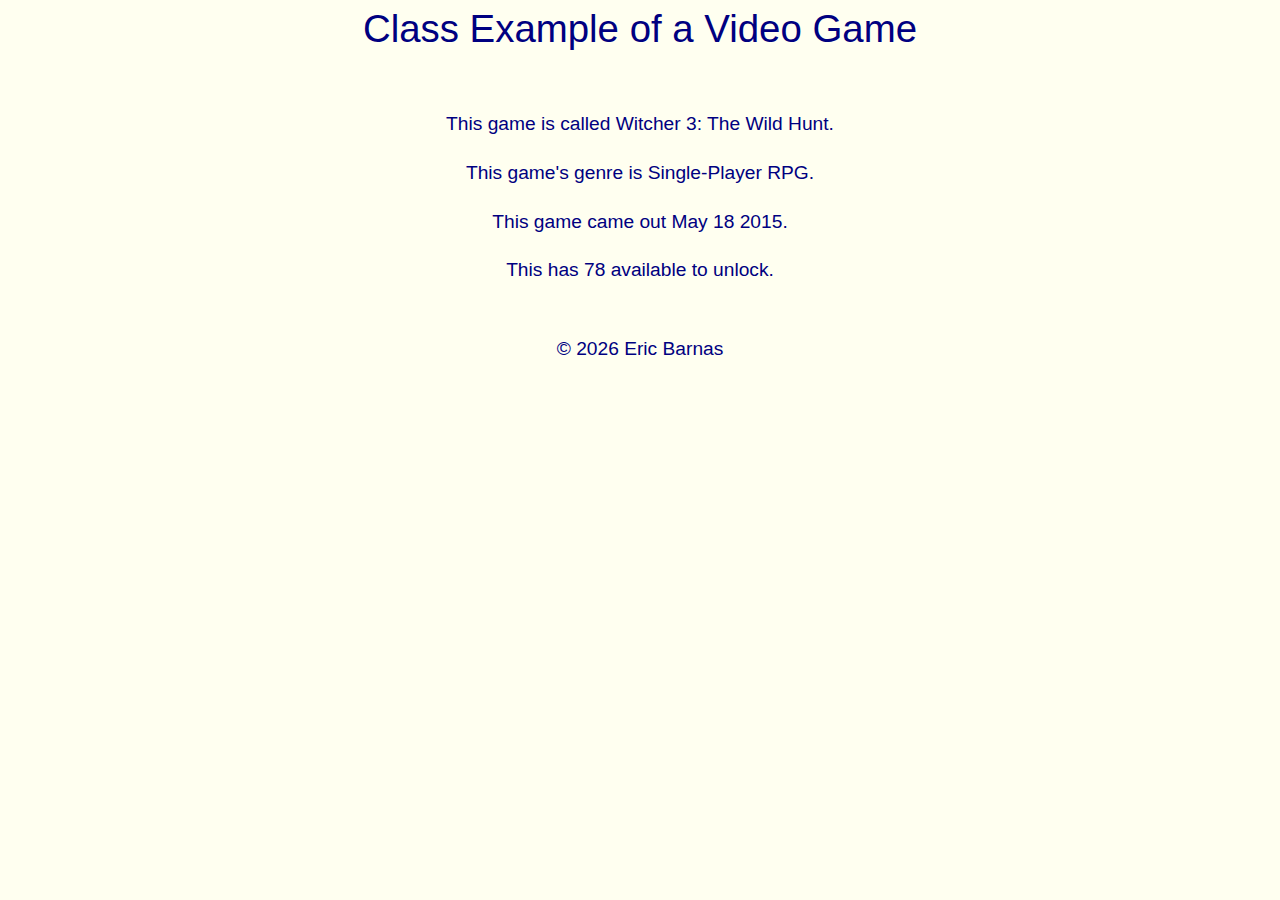
<file: classes/index.html>
<!DOCTYPE html>
<html lang="en">
<head>
    <meta charset="UTF-8">
    <meta name="viewport" content="width=device-width, initial-scale=1.0">
    <title>Classes</title>
    <link rel="stylesheet" href="css/styles.css">
</head>
<body>
    <header>
        <h1>Class Example of a Video Game</h1>
    </header>

    <main class="container">
        <p id="name"></p>
        <p id="genre"></p>
        <p id="releasedate"></p>
        <p id="achievements"></p>
    </main>

    <footer>&copy; 2026 Eric Barnas</footer>

    <script src="script/scripts.js"></script>
</body>
</html>
</file>
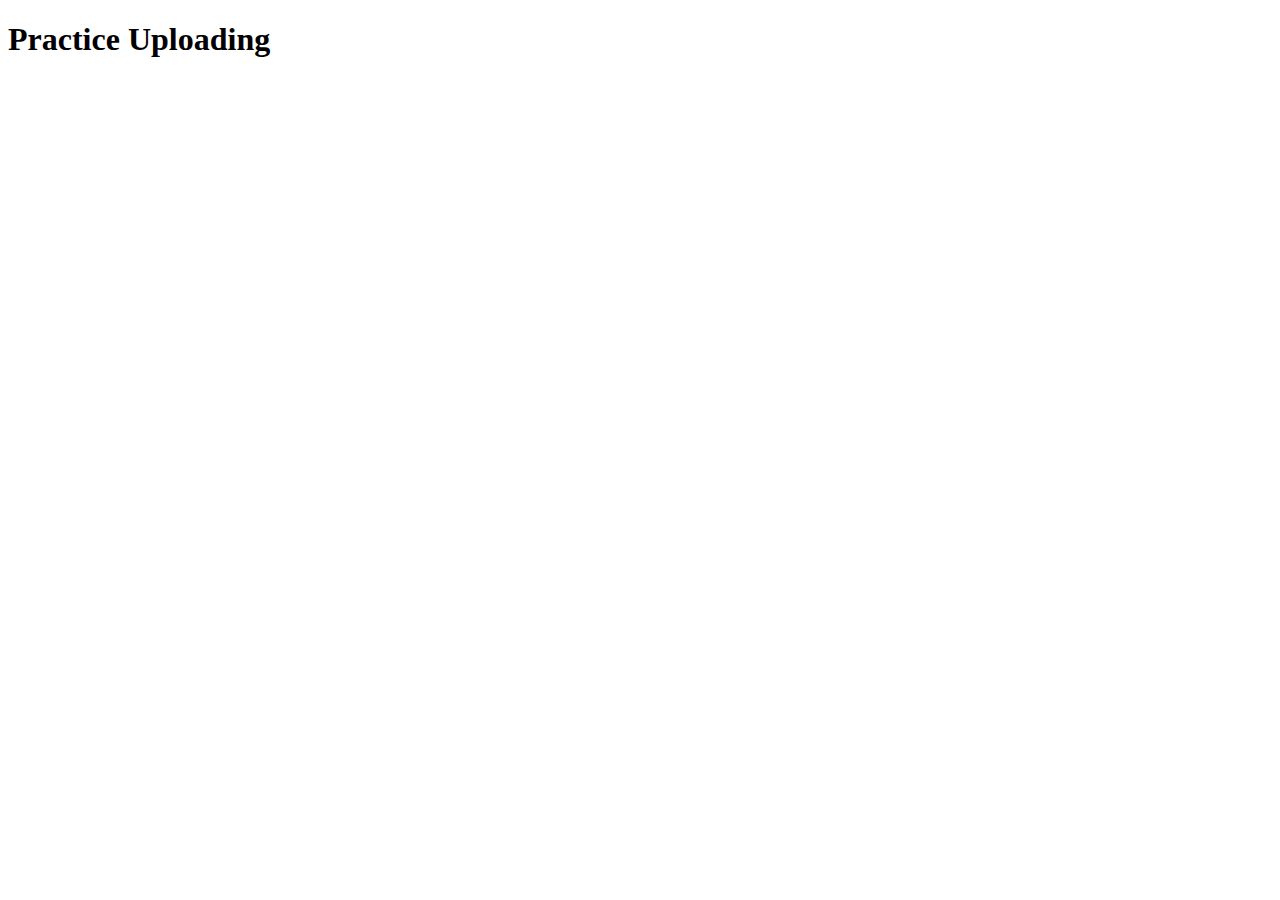
<file: cpanel-test/index.html>
<!DOCTYPE html>
<html lang="en">
<head>
    <meta charset="UTF-8">
    <meta name="viewport" content="width=device-width, initial-scale=1.0">
    <title>Document</title>
</head>
<body>
    <h1>Practice Uploading</h1>
</body>
</html>
</file>
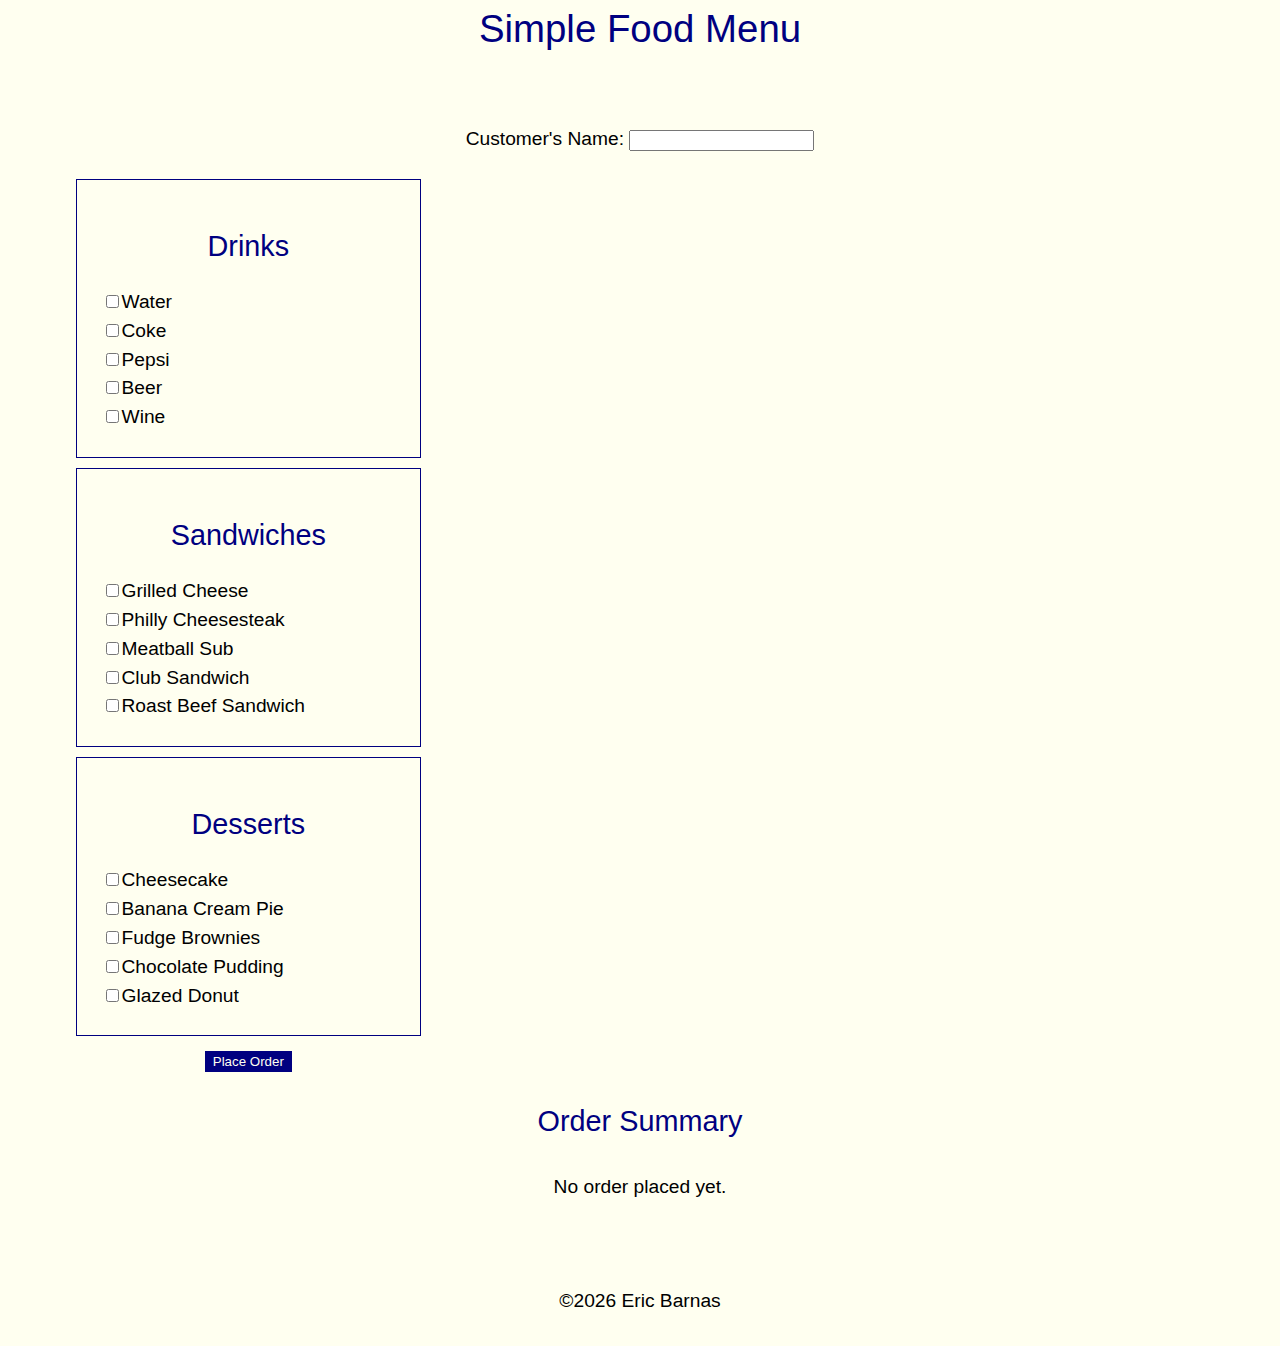
<file: eric-assessment-02/index.html>
<!DOCTYPE html>
<html lang="en">
<head>
    <meta charset="UTF-8">
    <meta name="viewport" content="width=device-width, initial-scale=1.0">
    <title>Simple Food Menu</title>
    <link rel="stylesheet" href="css/styles.css">
    <script src="scripts/script.js"></script>
</head>
<body>
    <header>
        <h1>Simple Food Menu</h1>
    </header>
    
    <main class="container">
        <form>
            <div class="top">
                <label for="name">Customer's Name:</label>
                <input type="text" id="name"><br>
            </div>

            <div class="box" id="drinks">
                <h2>Drinks</h2>
                <label><input type="checkbox" name="drink" id="water">Water</label>
                <br>
                <label><input type="checkbox" name="drink" id="coke">Coke</label>
                <br>
                <label><input type="checkbox" name="drink" id="pepsi">Pepsi</label>
                <br>
                <label><input type="checkbox" name="drink" id="beer">Beer</label>
                <br>
                <label><input type="checkbox" name="drink" id="wine">Wine</label>
            </div>

            <div class="box" id="sandwich">
                <h2>Sandwiches</h2>
                <label><input type="checkbox" name="sandwich" id="grilled">Grilled Cheese</label>
                <br>
                <label><input type="checkbox" name="sandwich" id="philly">Philly Cheesesteak</label>
                <br>
                <label><input type="checkbox" name="sandwich" id="meatball">Meatball Sub</label>
                <br>
                <label><input type="checkbox" name="sandwich" id="club">Club Sandwich</label>
                <br>
                <label><input type="checkbox" name="sandwich" id="roast">Roast Beef Sandwich</label>
            </div>

            <div class="box" id="dessert">
                <h2>Desserts</h2>
                <label><input type="checkbox" name="dessert" id="cheesecake">Cheesecake</label>
                <br>
                <label><input type="checkbox" name="dessert" id="banana">Banana Cream Pie</label>
                <br>
                <label><input type="checkbox" name="dessert" id="fudge">Fudge Brownies</label>
                <br>
                <label><input type="checkbox" name="dessert" id="pudding">Chocolate Pudding</label>
                <br>
                <label><input type="checkbox" name="dessert" id="donut">Glazed Donut</label>
            </div>

            <div class="button">
                <button type="button" onclick="order()">Place Order</button>
            </div>

            <div class="bottom" id="summary">
                <h2>Order Summary</h2>
                <p>No order placed yet.</p>
            </div>
        </form>
    </main>
    <footer>
        <p>&copy;2026 Eric Barnas</p>
    </footer>
</body>
</html>
</file>
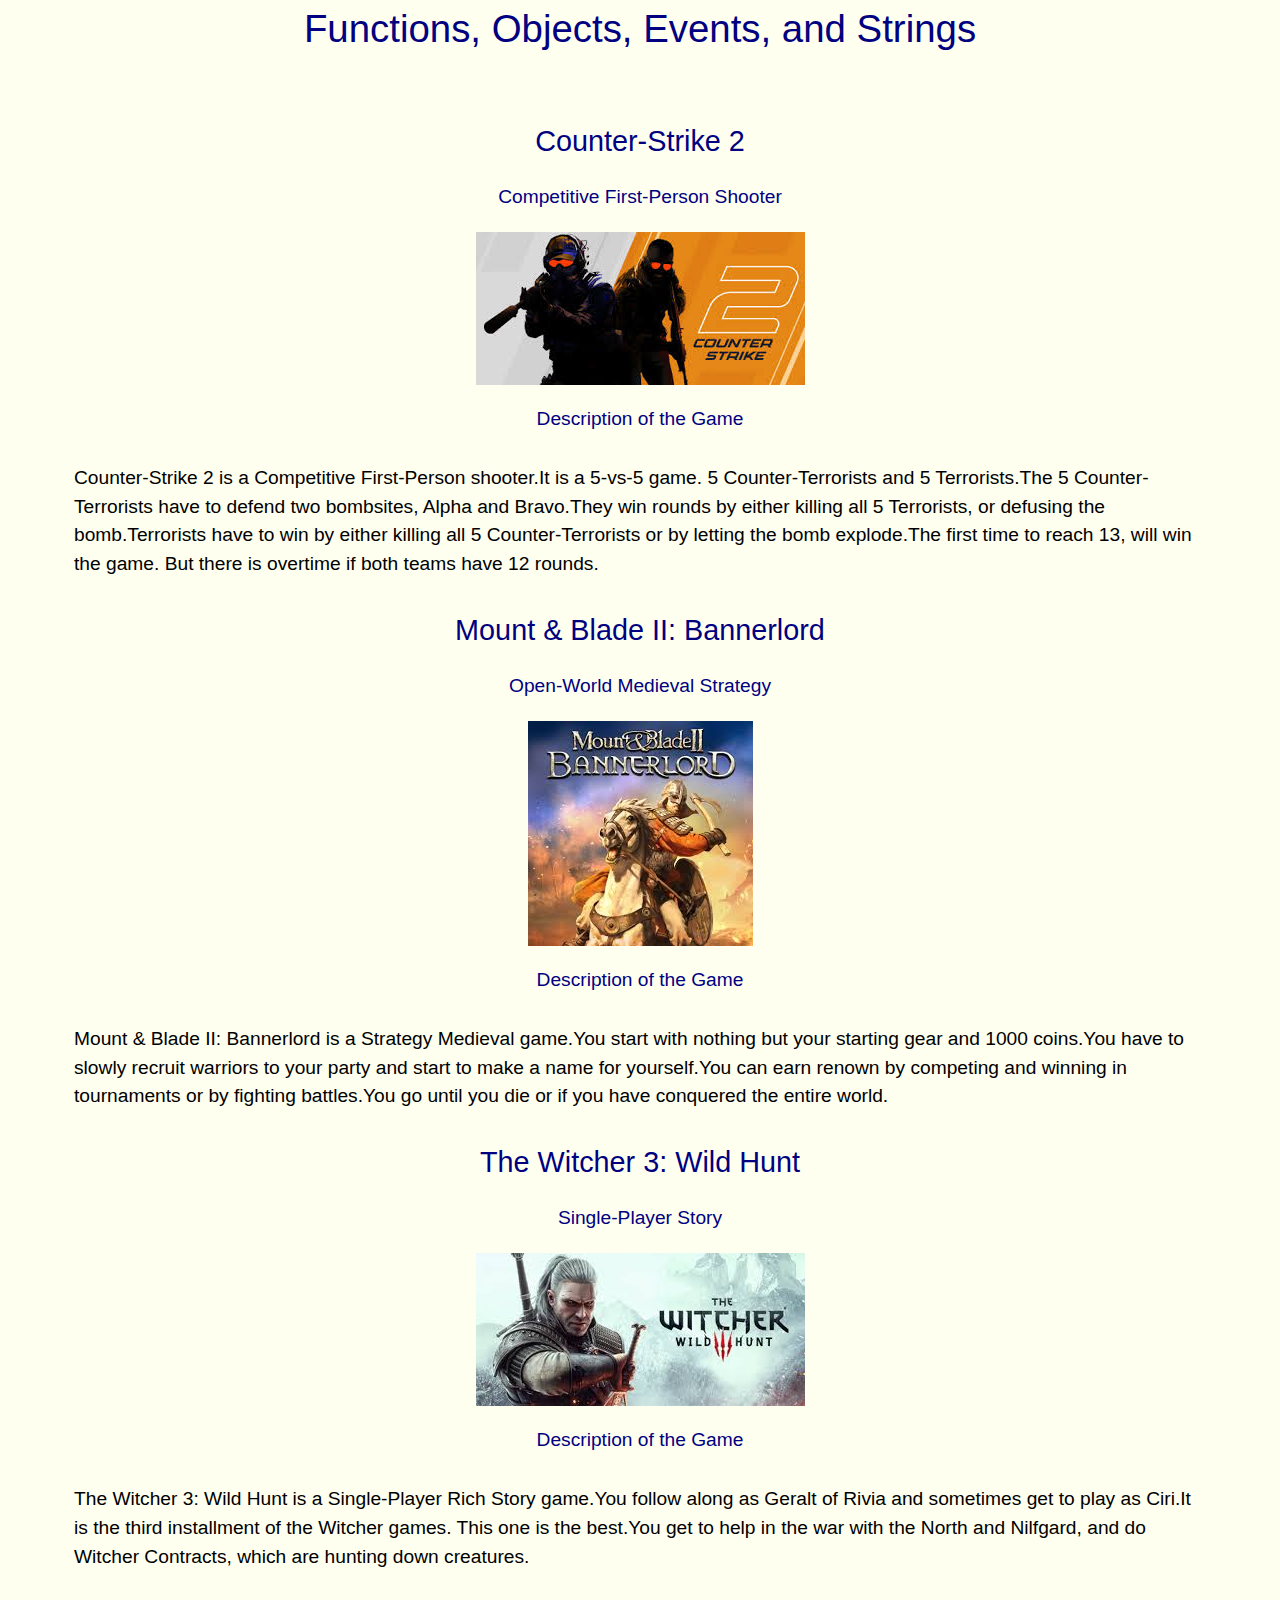
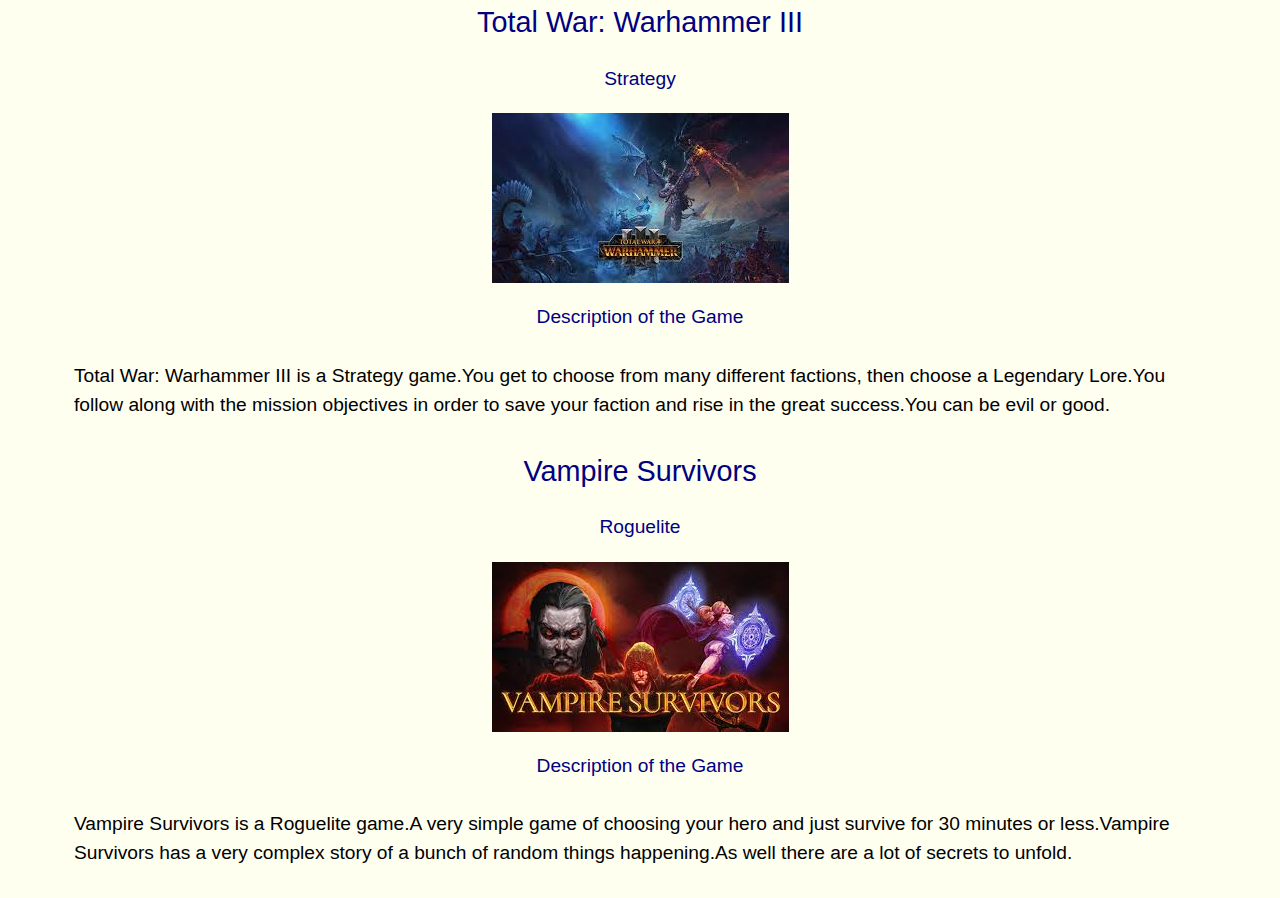
<file: eric-assessment2-02/index.html>
<!DOCTYPE html>
<html lang="en">
<head>
    <meta charset="UTF-8">
    <meta name="viewport" content="width=device-width, initial-scale=1.0">
    <title>Module 2, Assessment 2</title>
    <link rel="stylesheet" href="styles/style.css">
    <script src="scripts/script.js"></script>
</head>
<body onload="display()">
    <header>
        <h1>Functions, Objects, Events, and Strings</h1>
    </header>
    <main class="container">
        <div id="ob1"></div>
        <div id="ob2"></div>
        <div id="ob3"></div>
        <div id="ob4"></div>
        <div id="ob5"></div>
    </main>
</body>
</html>
</file>
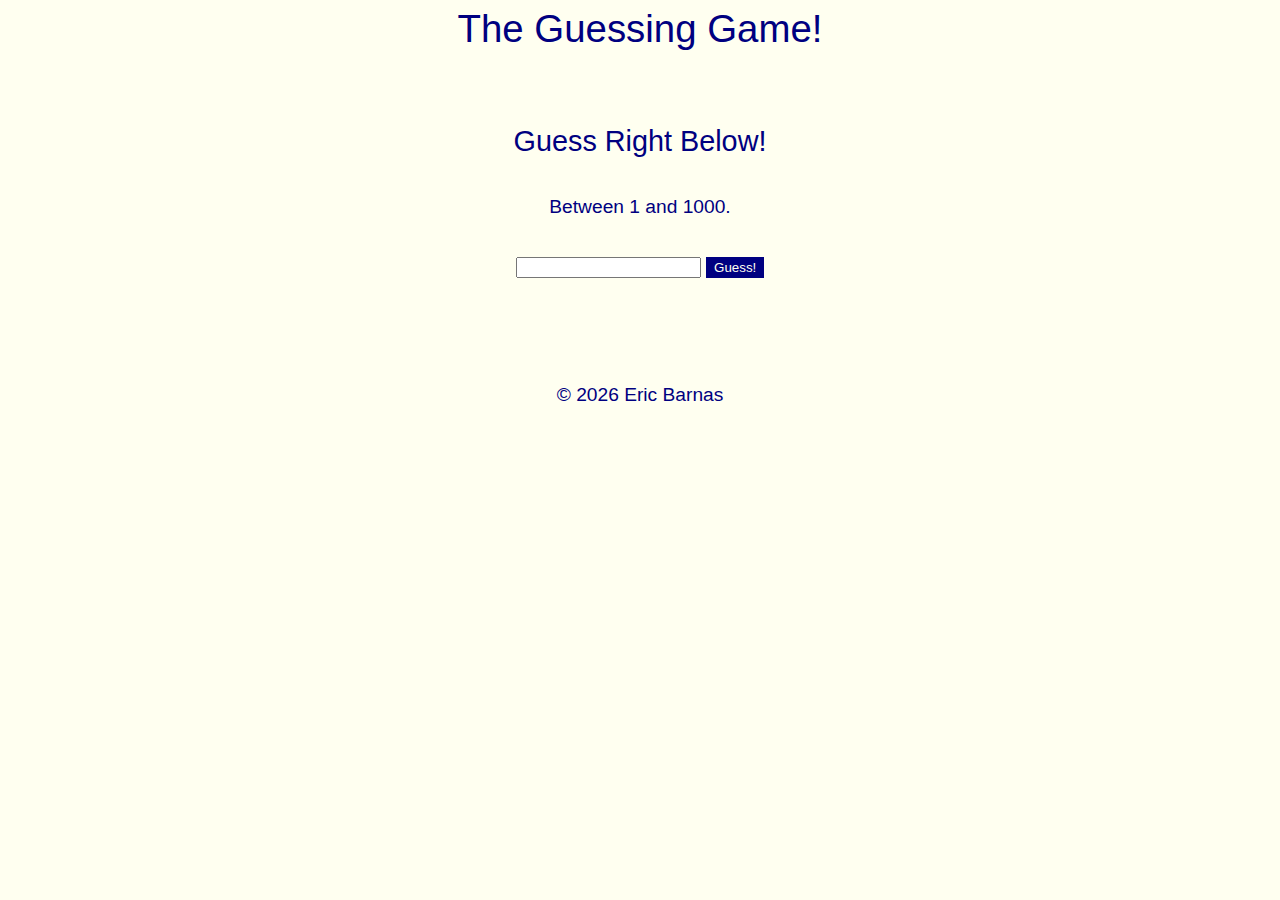
<file: eric-assessment2-03/index.html>
<!DOCTYPE html>
<html lang="en">
<head>
    <meta charset="UTF-8">
    <meta name="viewport" content="width=device-width, initial-scale=1.0">
    <title>Guessing Game</title>
    <link rel="stylesheet" href="styles/styles.css">
    <script src="scripts/script.js"></script>
</head>
<body>
    <header>
        <h1>The Guessing Game!</h1>
    </header>
    
    <main class="container">
        <h2>Guess Right Below!</h2>
        <p class="middle">Between 1 and 1000.</p>

        <div class="middle">
            <input type="number" id="guess">
            <button onclick="guess()">Guess!</button>
        </div>

        <p class="middle" id="results"></p>
    </main>

    <footer>&copy; 2026 Eric Barnas</footer>
</body>
</html>
</file>
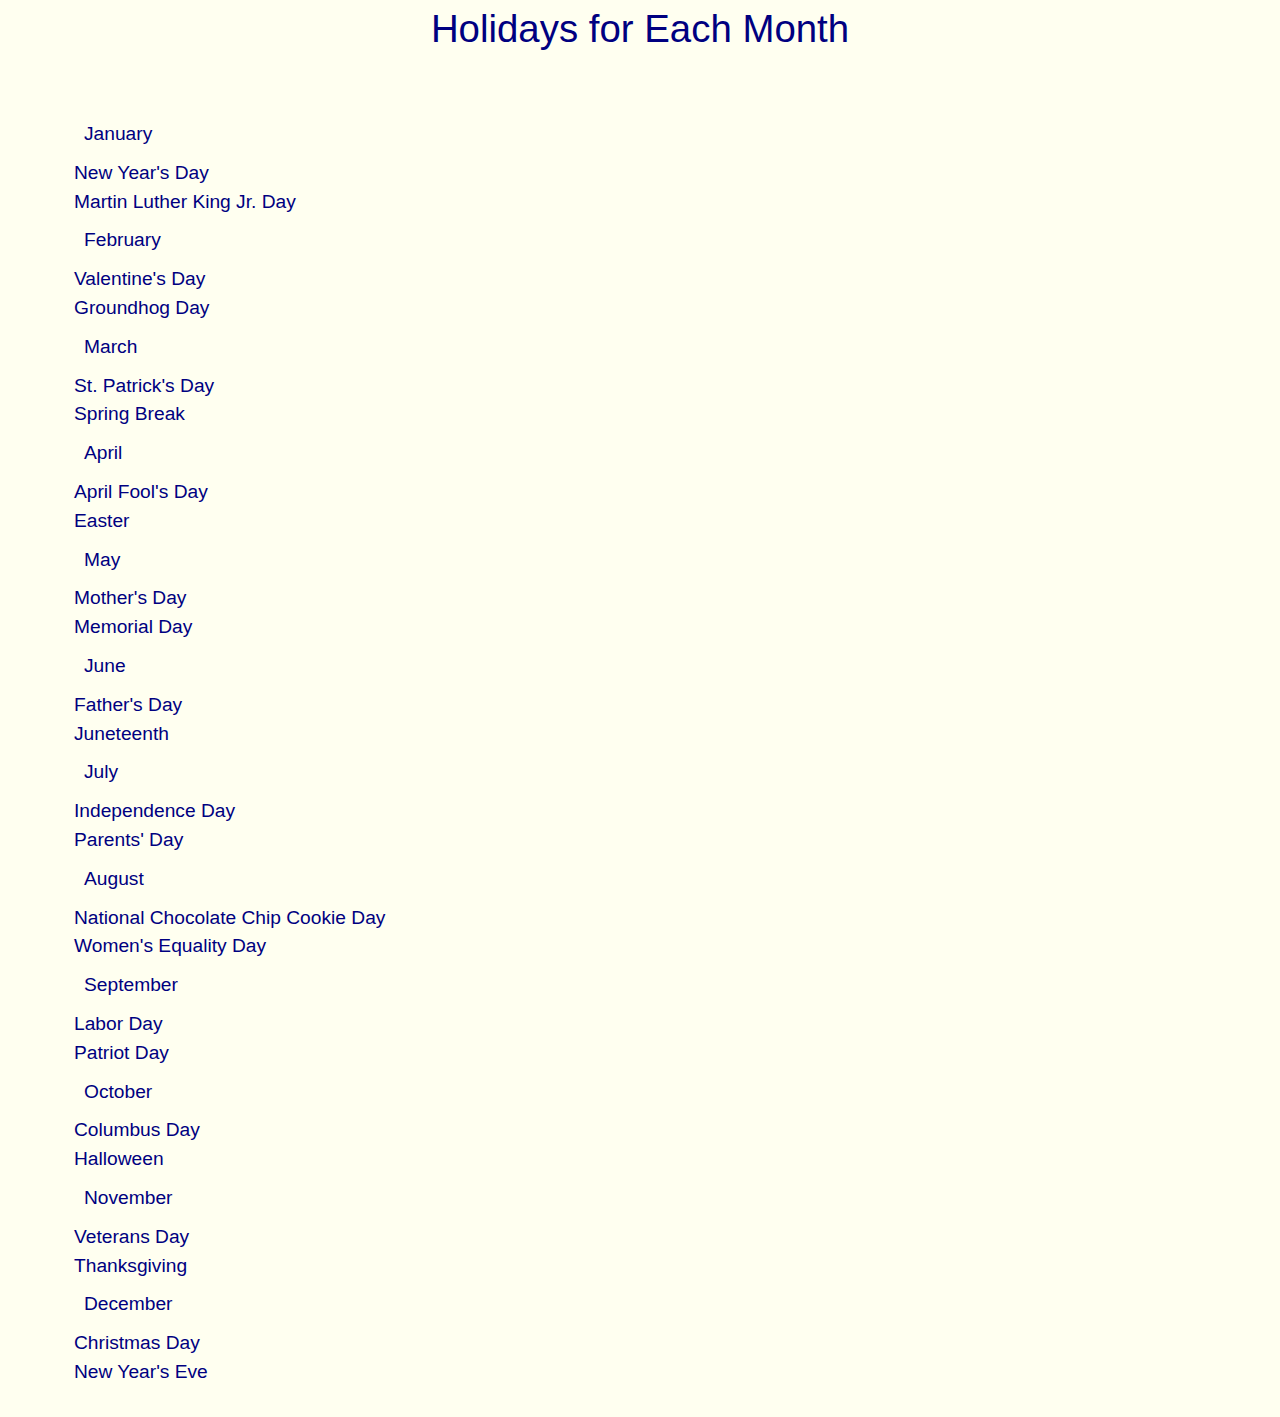
<file: eric-assessment2-05/index.html>
<!DOCTYPE html>
<html lang="en">
<head>
    <meta charset="UTF-8">
    <meta name="viewport" content="width=device-width, initial-scale=1.0">
    <title>Module 2 Assessment 5</title>
    <link rel="stylesheet" href="css/styles.css">
    
</head>
<body>
    <header>
        <h1>Holidays for Each Month</h1>
    </header>
    <main class="container">
        <p id="holidays"></p>
    </main>
    <script src="script/scripts.js"></script>
</body>
</html>
</file>
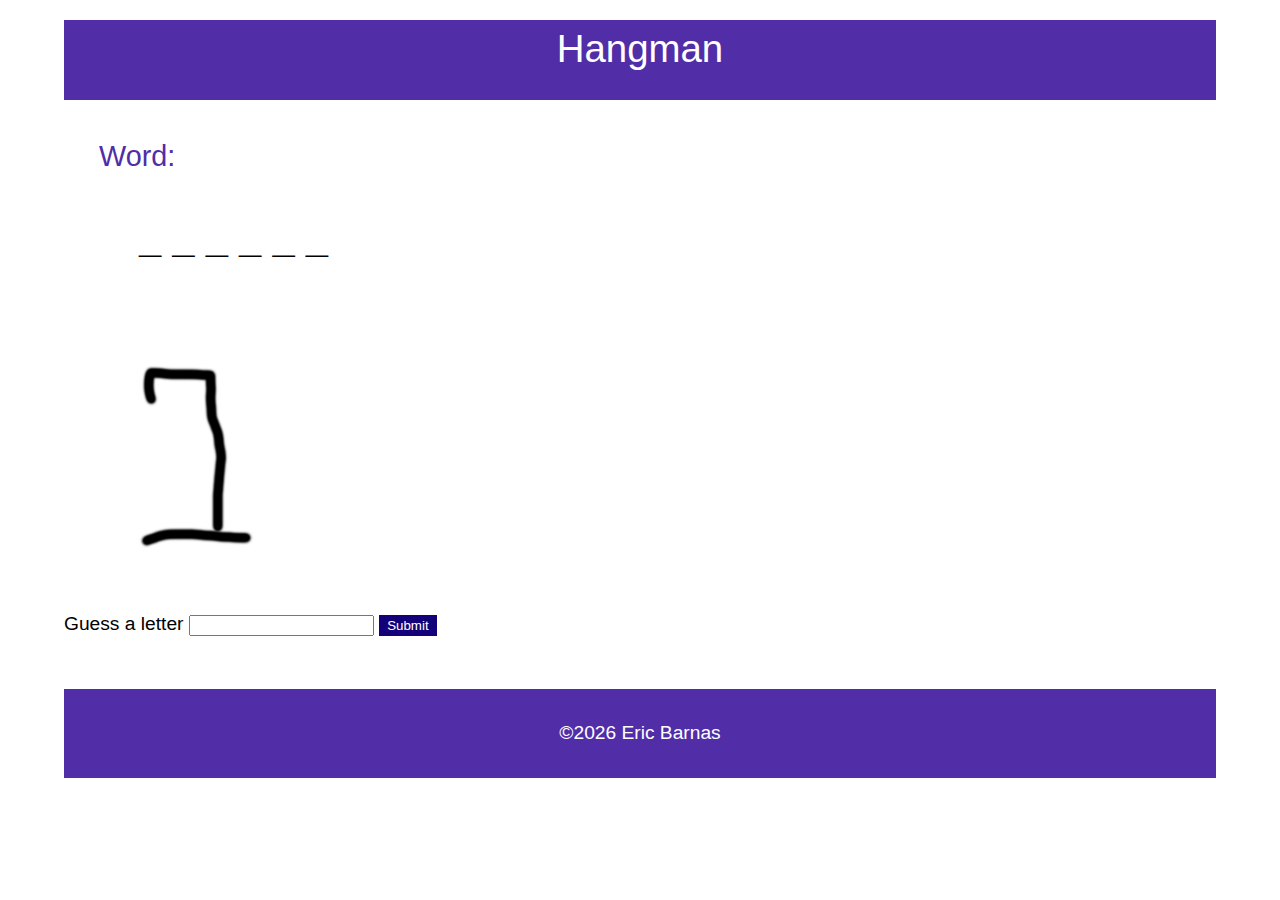
<file: hangman-assessment-edit/index.html>
<!DOCTYPE html>
<html lang="en">

<head>
    <meta charset="UTF-8">
    <meta http-equiv="X-UA-Compatible" content="IE=edge">
    <meta name="viewport" content="width=device-width, initial-scale=1.0">
    <title>Hangman</title>
    <link rel="stylesheet" href="css/styles.css">
    
</head>

<body onload="setup()">
    <div class="container">
        <header class="row">
            <h1>Hangman</h1>
        </header>
        <main>
            <div class="row">
                <div class="col-6">
                    <h2>Word:</h2>
                    <p id="word">

                    </p>
                    <p id="guesses"></p>
                </div>
                <div class="col-6">
                    <img src="images/01.png" alt="Hangman Image" id="hangman">
                </div>
            </div>
            <div class="row">
                <div id="col-6">
                    <form>
                        <label for="guess">Guess a letter</label>
                        <input type="text" id="guess" width="5">
                        <button type="button" id="submit">Submit</button>
                    </form>
                </div>
                <div class="col-6">
                    <p id="guessed"></p>
                </div>
            </div>
        </main>
        <footer>
            <p>&copy;2026 Eric Barnas</p>
        </footer>
    </div>

    <script src="scripts/hangman.js"></script>
</body>


</html>
</file>
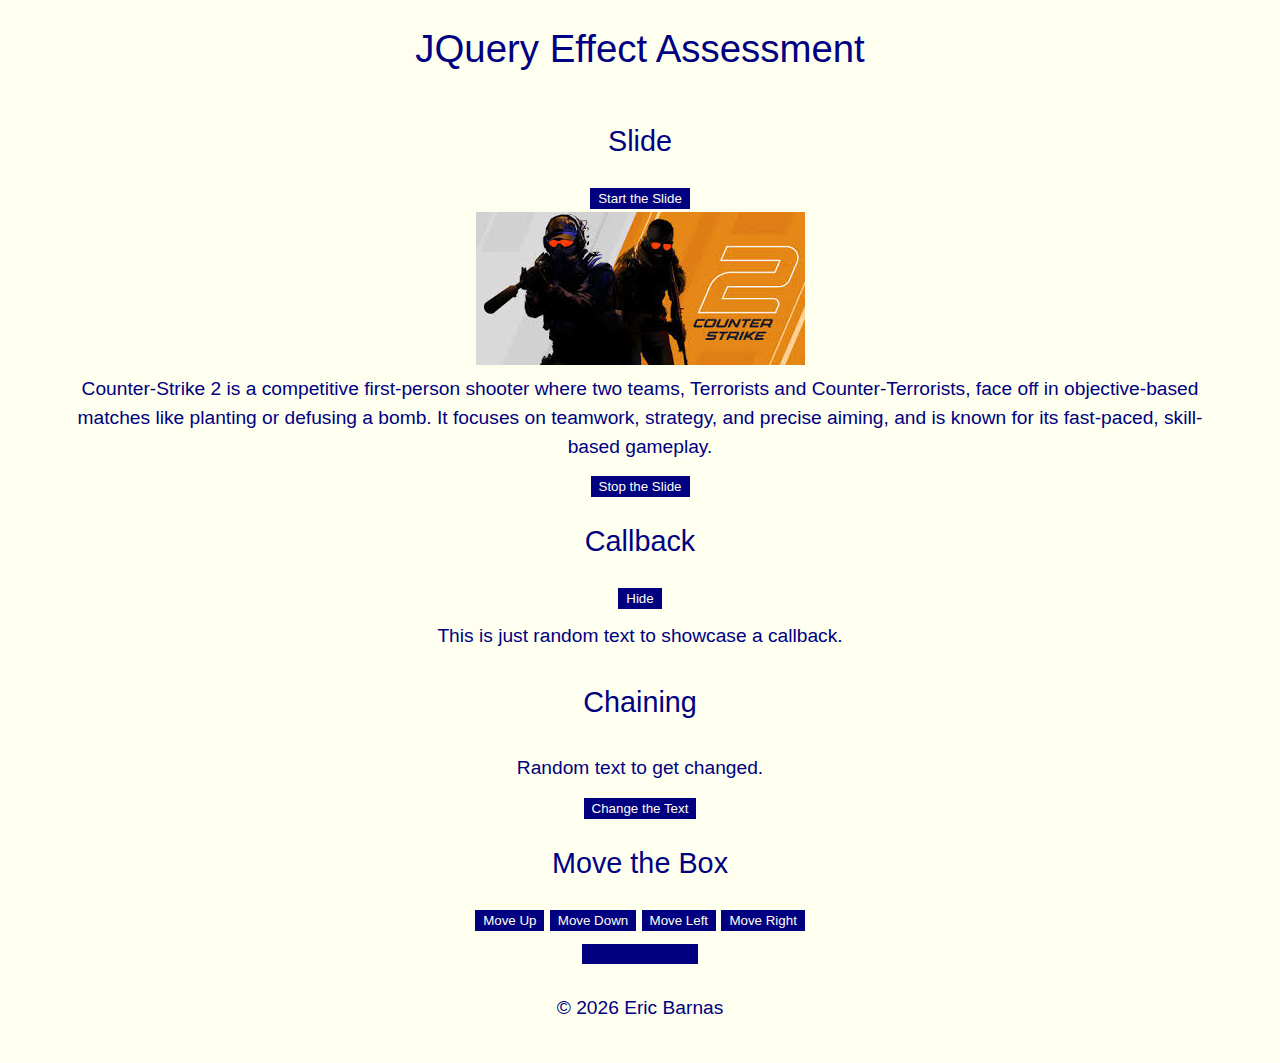
<file: jquery-mod-assess1real/index.html>
<!DOCTYPE html>
<html lang="en">
<head>
    <meta charset="UTF-8">
    <meta name="viewport" content="width=device-width, initial-scale=1.0">
    <title>Module 4: Assessment 1</title>
    <link rel="stylesheet" href="css/styles.css">
    <script src="https://ajax.googleapis.com/ajax/libs/jquery/3.7.1/jquery.min.js"></script>
</head>
<body>
    <div class="container">
        <header>
            <h1>JQuery Effect Assessment</h1>
        </header>

        <main>
            <div>
                <h2>Slide</h2>
                <button id="slide">Start the Slide</button>
                <div id="cs">
                    <img src="images/counterstrike.jpg" alt="Counter-Strike 2">
                    <p>Counter-Strike 2 is a competitive first-person shooter where two teams, Terrorists and Counter-Terrorists, face off in objective-based matches like planting or defusing a bomb. 
                        It focuses on teamwork, strategy, and precise aiming, and is known for its fast-paced, skill-based gameplay.
                    </p>   
                </div>
                <button id="stop">Stop the Slide</button>
            </div>

            <div>  
                <h2>Callback</h2>
                <button id="callback">Hide</button>

                <p id="hide">This is just random text to showcase a callback.</p>
            </div>

            <div>
                <h2>Chaining</h2>
                <p id="changing">Random text to get changed.</p>
                <button id="changer">Change the Text</button>
            </div>

            <h2>Move the Box</h2>
            <button id="up">Move Up</button>
            <button id="down">Move Down</button>
            <button id="left">Move Left</button>
            <button id="right">Move Right</button>
            <div id="move">
                <p> </p>
            </div>
        </main>

        <footer>&copy; 2026 Eric Barnas</footer>
    </div>
    <script src="script/scripts.js"></script>
</body>
</html>
</file>
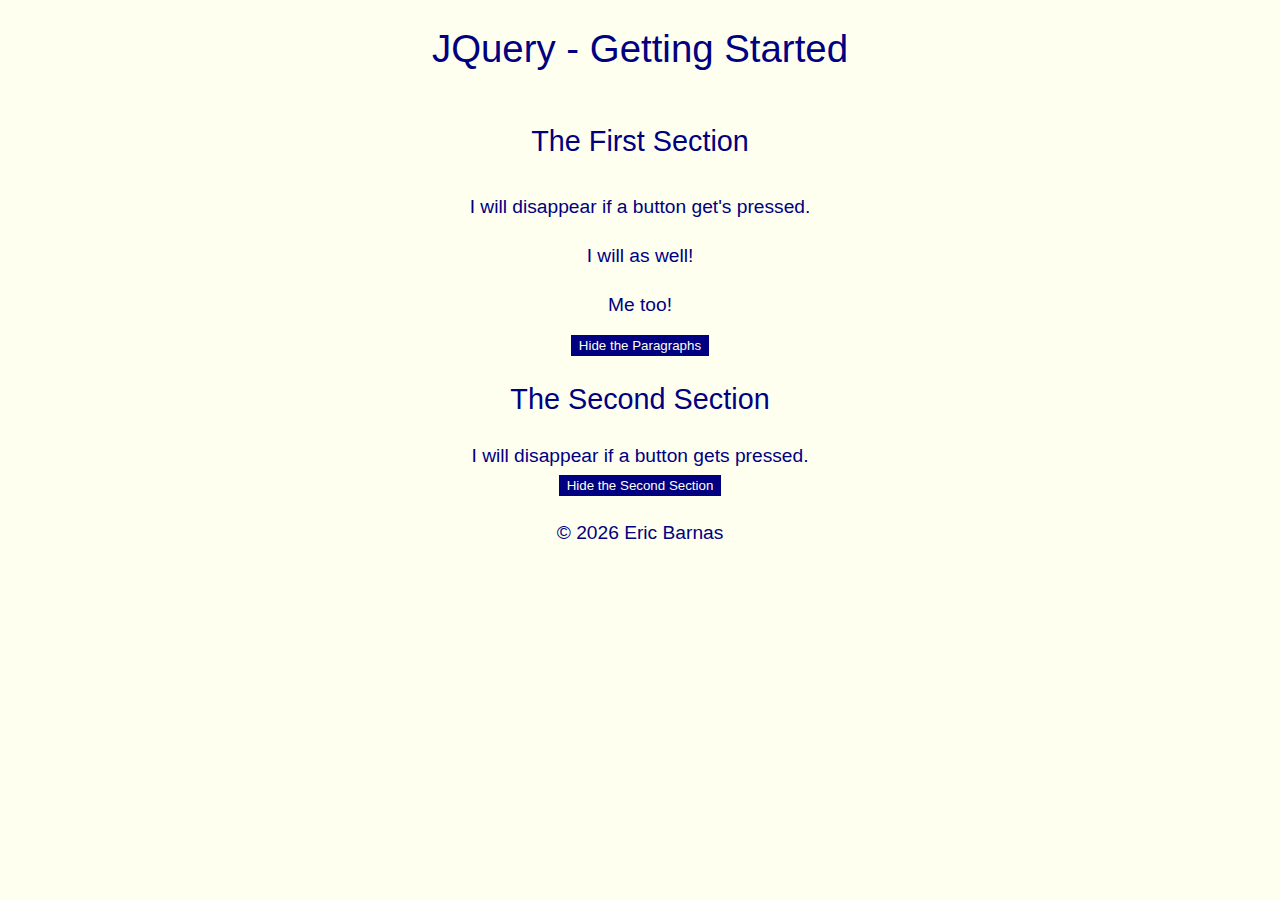
<file: jquery-mod4-assess1/index.html>
<!DOCTYPE html>
<html lang="en">
<head>
    <meta charset="UTF-8">
    <meta name="viewport" content="width=device-width, initial-scale=1.0">
    <title>Module 4: Assessment 1</title>
    <link rel="stylesheet" href="css/styles.css">
    <script src="https://ajax.googleapis.com/ajax/libs/jquery/3.7.1/jquery.min.js"></script>
</head>
<body>
    <div class="container">
        <header>
            <h1>JQuery - Getting Started</h1>
        </header>

        <main>
            <h2>The First Section</h2>
            <p>I will disappear if a button get's pressed.</p>
            <p>I will as well!</p>
            <p>Me too!</p>
            <button id="hidep">Hide the Paragraphs</button>

            <h2>The Second Section</h2>
            <div id="secondsection">
                <p2>I will disappear if a button gets pressed.</p2>
            </div>
            <button id="hidesecond">Hide the Second Section</button>
        </main>

        <footer>&copy; 2026 Eric Barnas</footer>
    </div>
    <script src="script/scripts.js"></script>
</body>
</html>
</file>
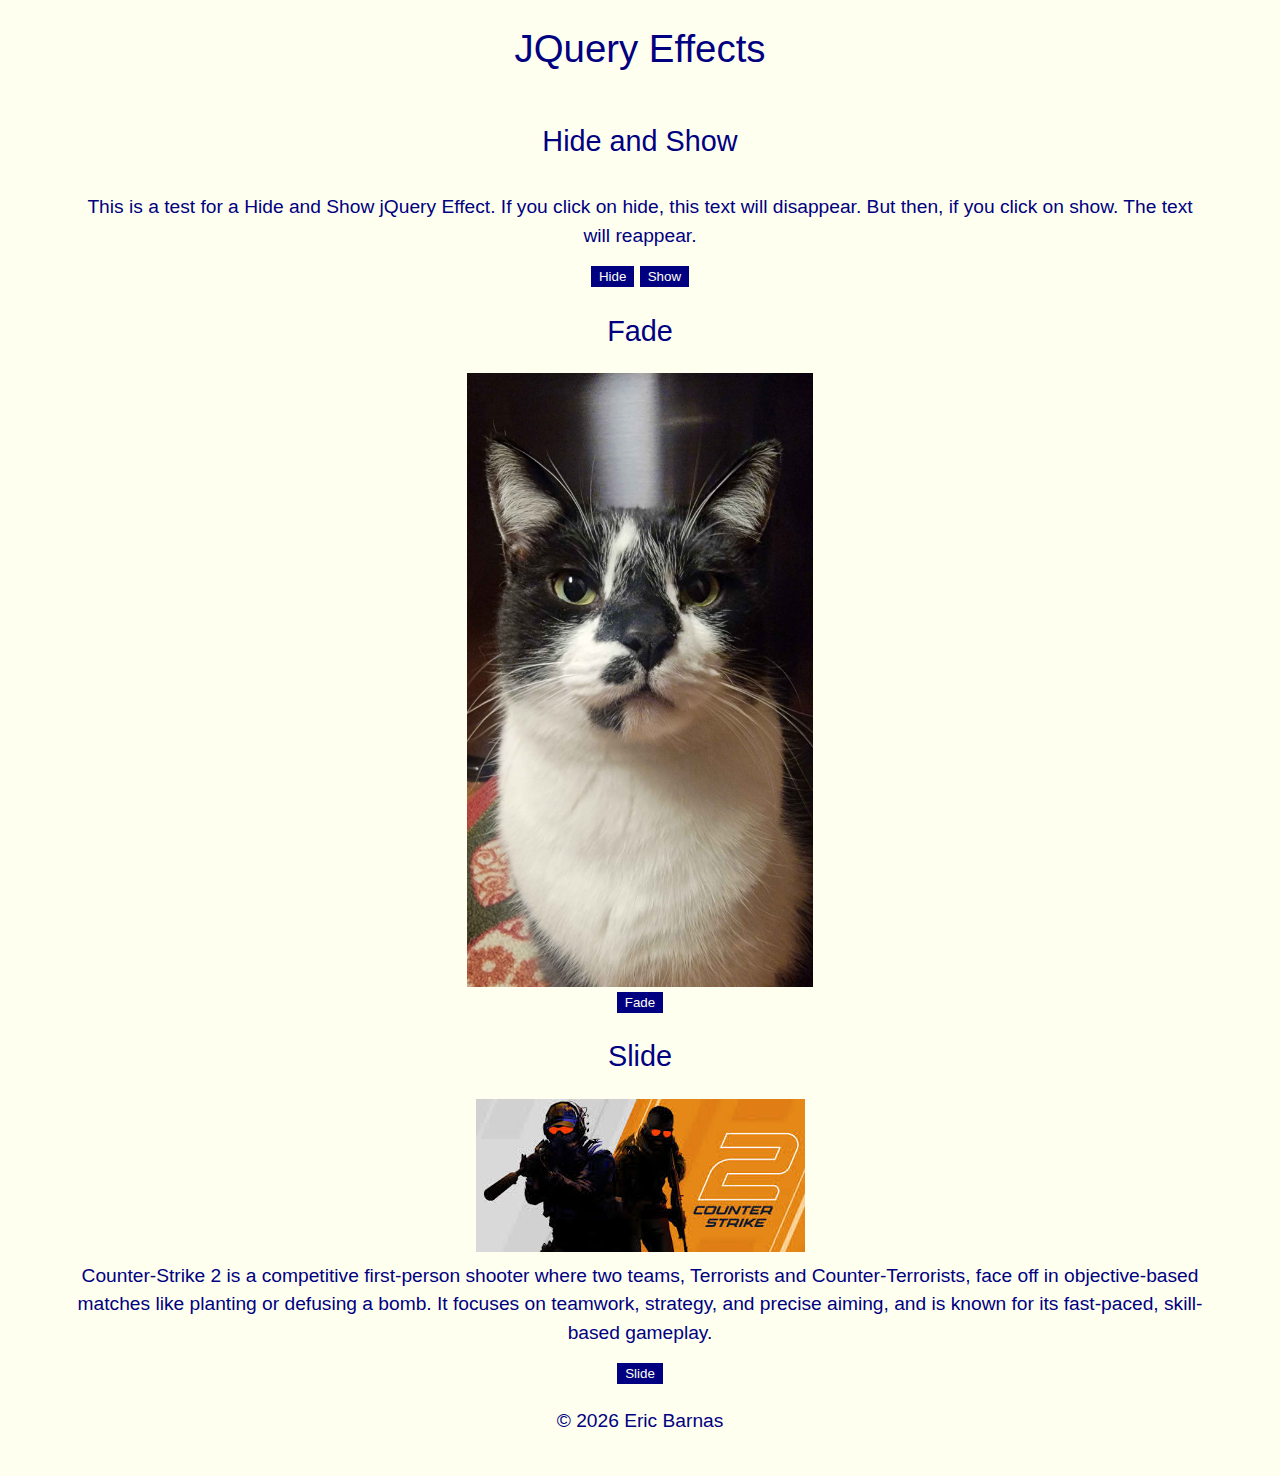
<file: jquery-mod4-assess2/index.html>
<!DOCTYPE html>
<html lang="en">
<head>
    <meta charset="UTF-8">
    <meta name="viewport" content="width=device-width, initial-scale=1.0">
    <title>Module 4: Assignment 2</title>
    <link rel="stylesheet" href="css/style.css">
    <script src="https://ajax.googleapis.com/ajax/libs/jquery/3.7.1/jquery.min.js"></script>
</head>
<body>
    <div class="container">
        <header>
            <h1>JQuery Effects</h1>
        </header>

        <main>
            <div>
                <h2>Hide and Show</h2>
                <p>This is a test for a Hide and Show jQuery Effect. 
                    If you click on hide, this text will disappear.
                    But then, if you click on show. 
                    The text will reappear.
                </p>
                <button id="hide">Hide</button>
                <button id="show">Show</button>
            </div>
            <div>
                <h2>Fade</h2>
                <img src="images/my-cat.jpg" alt="My Cat" id="cat">
                <button id="fade">Fade</button>
            </div>
            <div>
                <h2>Slide</h2>
                <img src="images/counterstrike.jpg" alt="Counter-Strike 2" id="cs">
                <p id="cstext">Counter-Strike 2 is a competitive first-person shooter where two teams, Terrorists and Counter-Terrorists, face off in objective-based matches like planting or defusing a bomb. 
                    It focuses on teamwork, strategy, and precise aiming, and is known for its fast-paced, skill-based gameplay.
                </p>
                <button id="slide">Slide</button>
            </div>
        </main>

        <footer>&copy; 2026 Eric Barnas</footer>
    </div>
    <script src="script/scripts.js"></script>
</body>
</html>
</file>
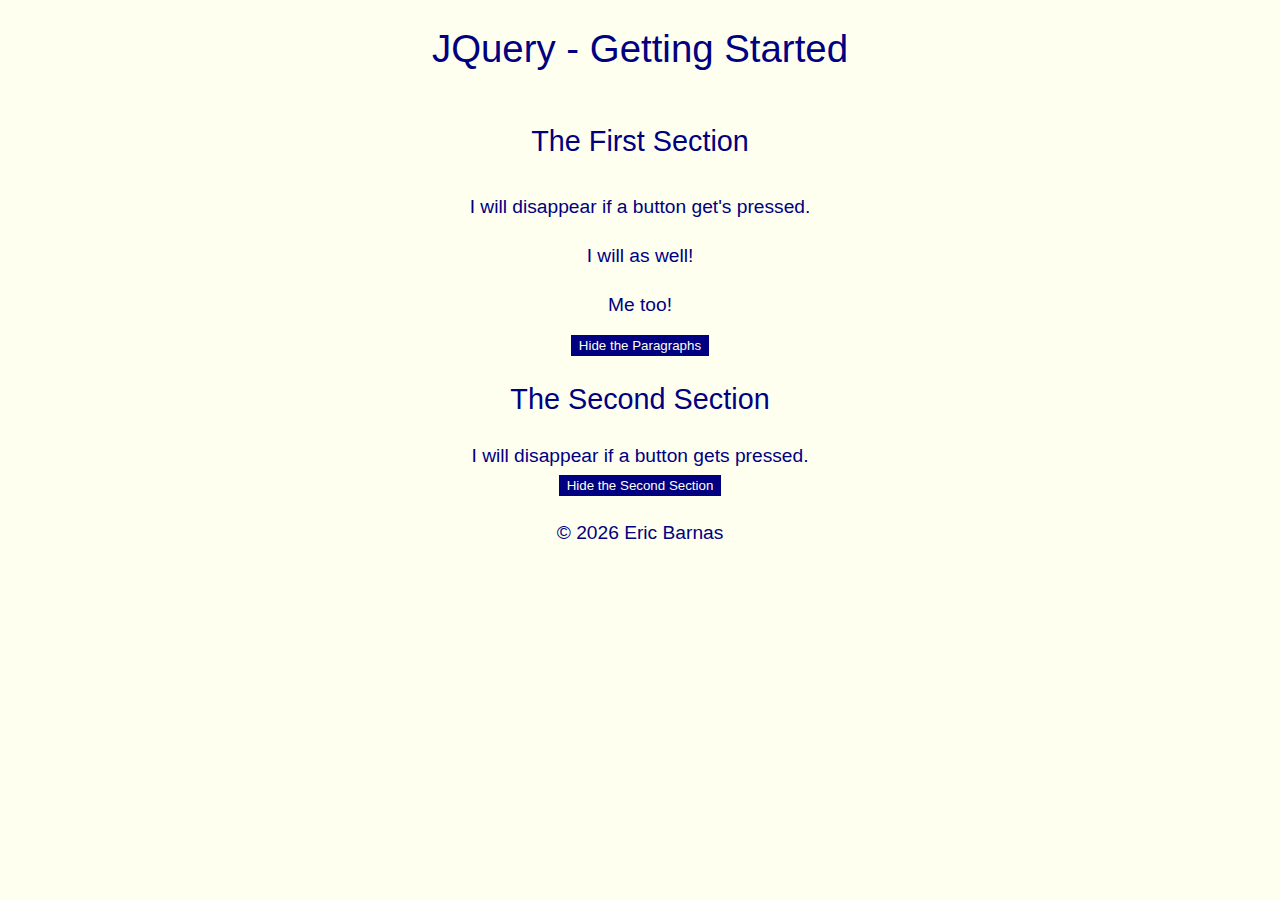
<file: jquery-mod4-assign1/index.html>
<!DOCTYPE html>
<html lang="en">
<head>
    <meta charset="UTF-8">
    <meta name="viewport" content="width=device-width, initial-scale=1.0">
    <title>Module 4: Assignment 1</title>
    <link rel="stylesheet" href="css/styles.css">
    <script src="https://ajax.googleapis.com/ajax/libs/jquery/3.7.1/jquery.min.js"></script>
</head>
<body>
    <div class="container">
        <header>
            <h1>JQuery - Getting Started</h1>
        </header>

        <main>
            <h2>The First Section</h2>
            <p>I will disappear if a button get's pressed.</p>
            <p>I will as well!</p>
            <p>Me too!</p>
            <button id="hidep">Hide the Paragraphs</button>

            <h2>The Second Section</h2>
            <div id="secondsection">
                <p2>I will disappear if a button gets pressed.</p2>
            </div>
            <button id="hidesecond">Hide the Second Section</button>
        </main>

        <footer>&copy; 2026 Eric Barnas</footer>
    </div>
    <script src="script/scripts.js"></script>
</body>
</html>
</file>
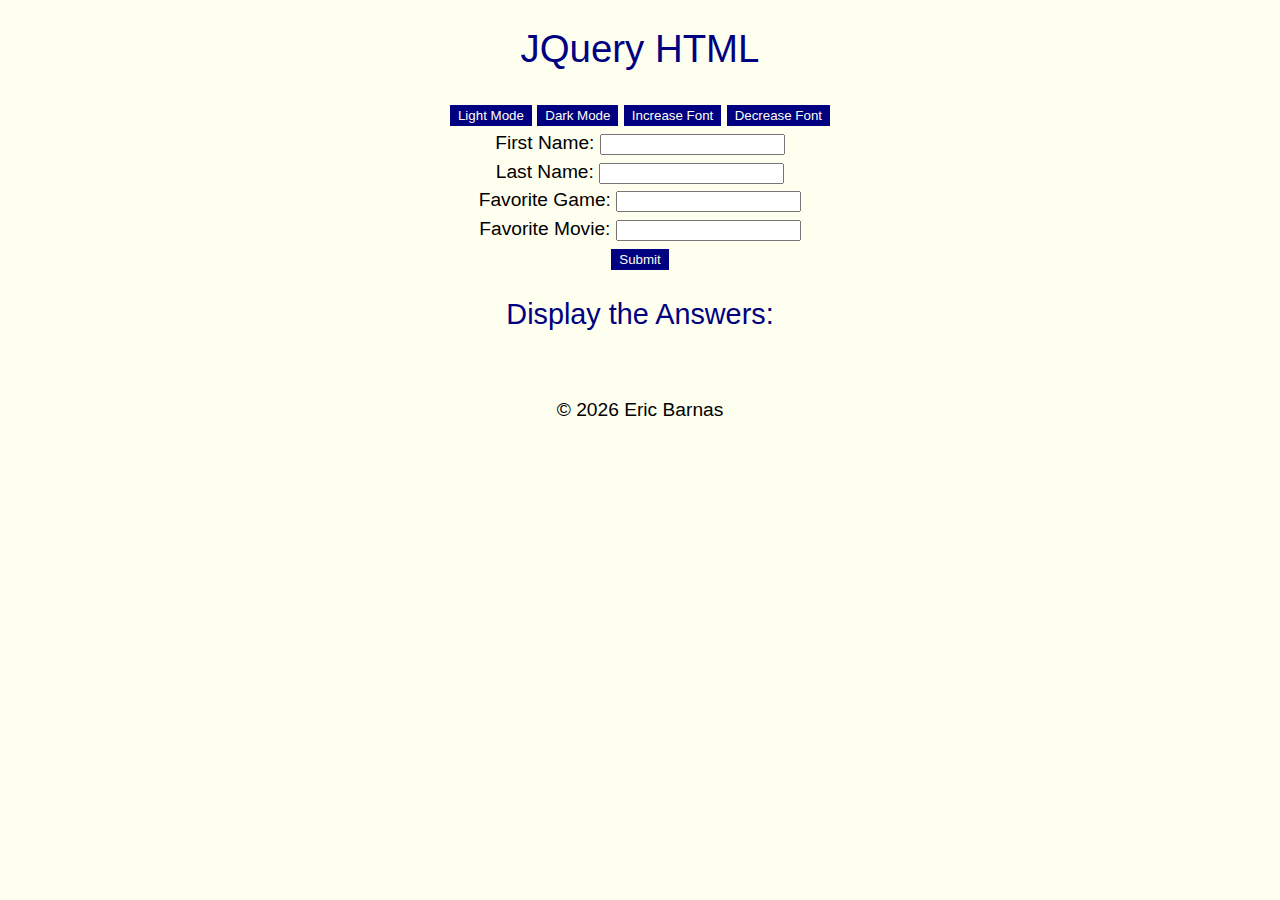
<file: jquery-mod4-assign3/index.html>
<!DOCTYPE html>
<html lang="en">
<head>
    <meta charset="UTF-8">
    <meta name="viewport" content="width=device-width, initial-scale=1.0">
    <title>Module 4: Assignment 3</title>
    <link rel="stylesheet" href="css/styles.css">
    <script src="https://ajax.googleapis.com/ajax/libs/jquery/3.7.1/jquery.min.js"></script>
</head>
<body class="container" id="everything">
    
    <header>
        <h1 class="primary-headings">JQuery HTML</h1>
    </header>

    <main>
        <button id="light">Light Mode</button>
        <button id="dark">Dark Mode</button>
        <button id="large">Increase Font</button>
        <button id="small">Decrease Font</button>

        <form>
            <label for="fname">First Name:</label>
            <input type="text" name="fname" id="fname">
            <br>
            <label for="lname">Last Name:</label>
            <input type="text" name="lname" id="lname">
            <br>
            <label for="game">Favorite Game:</label>
            <input type="text" name="game" id="game">
            <br>
            <label for="movie">Favorite Movie:</label>
            <input type="text" name="movie" id="movie">
            <br>
            <button id="submit">Submit</button>
        </form>

        <h2 class="primary-headings">Display the Answers:</h2>
        <p id="answer"></p>
    </main>

    <footer>&copy; 2026 Eric Barnas</footer>

    <script src="script/scripts.js"></script>
</body>
</html>
</file>
<file: classes/css/styles.css>
/* --------------------- CSS Reset -------------------- */


/* http://meyerweb.com/eric/tools/css/reset/ 
   v2.0 | 20110126
   License: none (public domain)
*/

html,
body,
div,
span,
applet,
object,
iframe,
h1,
h2,
h3,
h4,
h5,
h6,
p,
blockquote,
pre,
a,
abbr,
acronym,
address,
big,
cite,
code,
del,
dfn,
em,
img,
ins,
kbd,
q,
s,
samp,
small,
strike,
strong,
sub,
sup,
tt,
var,
b,
u,
i,
center,
dl,
dt,
dd,
ol,
ul,
li,
fieldset,
form,
label,
legend,
table,
caption,
tbody,
tfoot,
thead,
tr,
th,
td,
article,
aside,
canvas,
details,
embed,
figure,
figcaption,
footer,
header,
hgroup,
menu,
nav,
output,
ruby,
section,
summary,
time,
mark,
audio,
video {
    margin: 0;
    padding: 0;
    border: 0;
    font-size: 100%;
    font: inherit;
    vertical-align: baseline;
    box-sizing: border-box;
}


/* HTML5 display-role reset for older browsers */

article,
aside,
details,
figcaption,
figure,
footer,
header,
hgroup,
menu,
nav,
section {
    display: block;
}

body {
    line-height: 1;
}

ol,
ul,
dl {
    list-style: none;
}

blockquote,
q {
    quotes: none;
}

blockquote:before,
blockquote:after,
q:before,
q:after {
    content: '';
    content: none;
}

table {
    border-collapse: collapse;
    border-spacing: 0;
}

/* ---------------------- layout ------------------------- */

body{
    font-family: arial, helvetica, sans-serif;
    line-height: 1.5;
    font-size: 1.2em;
    background-color: ivory;
    color: black;
}


.container {
    width: 90%;
    max-width: 1200px;
    min-width: 500px;
    margin: 20px auto;
    overflow: auto;
    text-align: center;
}

footer,
main,
aside,
article,
div {
    clear: both;
}

footer {
    text-align: center;
    padding: 20px;
    color: navy;
}

.left {
    clear: both;
    float: left;
    padding: 20px;
}

.right {
    clear: both;
    float: right;
    padding: 20px;
}

.center {
    clear: both;
    display: block;
    margin: 10px auto;
}

img {
    display: block;
    margin-left: auto;
    margin-right: auto;
}

header {
    min-height: 80px;
    text-align: center;
}

nav {
    text-align: center;
}

h2 {
    color: navy;
    text-align: center;
    margin: 20px;
    font-size: 1.5em;
}

h1 {
    font-size: 2em;
    text-align: center;
    color: navy;
}

h3 {
    color: navy;
    margin: 15px;
}

.middle {
    width: 30%;
    margin: 20px auto;
    text-align: center;
}

button {
    color: ivory;
    border: 2px solid navy;
    background: navy;
    text-decoration: none;
}

button:hover {
    color: navy;
    background: ivory;
}

p {
    padding: 10px;
    color: navy;
}

.box {
    width: 30%;
    margin: 10px 1%;
    border: 1px solid navy;
    padding: 25px;
}

.top,
.bottom {
    margin: 25px 30px;
    text-align: center;
}

table {
    margin: 20px auto; 
    border-collapse: collapse;
    width: 70%;
}

th, td {
    border: 1px solid navy;
    padding: 10px;
    text-align: center;
    color: navy;
}
</file>
<file: eric-assessment-02/css/styles.css>
/* --------------------- CSS Reset -------------------- */


/* http://meyerweb.com/eric/tools/css/reset/ 
   v2.0 | 20110126
   License: none (public domain)
*/

html,
body,
div,
span,
applet,
object,
iframe,
h1,
h2,
h3,
h4,
h5,
h6,
p,
blockquote,
pre,
a,
abbr,
acronym,
address,
big,
cite,
code,
del,
dfn,
em,
img,
ins,
kbd,
q,
s,
samp,
small,
strike,
strong,
sub,
sup,
tt,
var,
b,
u,
i,
center,
dl,
dt,
dd,
ol,
ul,
li,
fieldset,
form,
label,
legend,
table,
caption,
tbody,
tfoot,
thead,
tr,
th,
td,
article,
aside,
canvas,
details,
embed,
figure,
figcaption,
footer,
header,
hgroup,
menu,
nav,
output,
ruby,
section,
summary,
time,
mark,
audio,
video {
    margin: 0;
    padding: 0;
    border: 0;
    font-size: 100%;
    font: inherit;
    vertical-align: baseline;
    box-sizing: border-box;
}


/* HTML5 display-role reset for older browsers */

article,
aside,
details,
figcaption,
figure,
footer,
header,
hgroup,
menu,
nav,
section {
    display: block;
}

body {
    line-height: 1;
}

ol,
ul,
dl {
    list-style: none;
}

blockquote,
q {
    quotes: none;
}

blockquote:before,
blockquote:after,
q:before,
q:after {
    content: '';
    content: none;
}

table {
    border-collapse: collapse;
    border-spacing: 0;
}

/* ---------------------- layout ------------------------- */

body{
    font-family: arial, helvetica, sans-serif;
    line-height: 1.5;
    font-size: 1.2em;
    background-color: ivory;
    color: black;
}


.container {
    width: 90%;
    max-width: 1200px;
    min-width: 500px;
    margin: 20px auto;
    overflow: auto;
}

footer,
main,
aside,
article,
div {
    clear: both;
}

footer {
    text-align: center;
    padding: 20px;
}

.left {
    clear: both;
    float: left;
    padding: 20px;
}

.right {
    clear: both;
    float: right;
    padding: 20px;
}

.center {
    clear: both;
    display: block;
    margin: 10px auto;
}

img {
    box-sizing: border-box;
    width: 40%;
    margin: 20px auto;
}

header {
    min-height: 80px;
    text-align: center;
}

nav {
    text-align: center;
}

h2 {
    color: navy;
    text-align: center;
    margin: 20px;
    font-size: 1.5em;
}

h1 {
    font-size: 2em;
    text-align: center;
    color: navy;
}

h3 {
    text-align: center;
    color: navy;
    font-weight: bold;
}

.button {
    width: 30%;
    margin: 10px 1%;
    text-align: center;
}

button {
    color: ivory;
    border: 2px solid navy;
    background: navy;
    text-decoration: none;
}

button:hover {
    color: navy;
    background: ivory;
}

p {
    padding: 10px;
}

.box {
    width: 30%;
    margin: 10px 1%;
    border: 1px solid navy;
    padding: 25px;
}

.top,
.bottom {
    margin: 25px 30px;
    text-align: center;
}
</file>
<file: eric-assessment2-02/styles/style.css>
/* --------------------- CSS Reset -------------------- */


/* http://meyerweb.com/eric/tools/css/reset/ 
   v2.0 | 20110126
   License: none (public domain)
*/

html,
body,
div,
span,
applet,
object,
iframe,
h1,
h2,
h3,
h4,
h5,
h6,
p,
blockquote,
pre,
a,
abbr,
acronym,
address,
big,
cite,
code,
del,
dfn,
em,
img,
ins,
kbd,
q,
s,
samp,
small,
strike,
strong,
sub,
sup,
tt,
var,
b,
u,
i,
center,
dl,
dt,
dd,
ol,
ul,
li,
fieldset,
form,
label,
legend,
table,
caption,
tbody,
tfoot,
thead,
tr,
th,
td,
article,
aside,
canvas,
details,
embed,
figure,
figcaption,
footer,
header,
hgroup,
menu,
nav,
output,
ruby,
section,
summary,
time,
mark,
audio,
video {
    margin: 0;
    padding: 0;
    border: 0;
    font-size: 100%;
    font: inherit;
    vertical-align: baseline;
    box-sizing: border-box;
}


/* HTML5 display-role reset for older browsers */

article,
aside,
details,
figcaption,
figure,
footer,
header,
hgroup,
menu,
nav,
section {
    display: block;
}

body {
    line-height: 1;
}

ol,
ul,
dl {
    list-style: none;
}

blockquote,
q {
    quotes: none;
}

blockquote:before,
blockquote:after,
q:before,
q:after {
    content: '';
    content: none;
}

table {
    border-collapse: collapse;
    border-spacing: 0;
}

/* ---------------------- layout ------------------------- */

body{
    font-family: arial, helvetica, sans-serif;
    line-height: 1.5;
    font-size: 1.2em;
    background-color: ivory;
    color: black;
}


.container {
    width: 90%;
    max-width: 1200px;
    min-width: 500px;
    margin: 20px auto;
    overflow: auto;
}

footer,
main,
aside,
article,
div {
    clear: both;
}

footer {
    text-align: center;
    padding: 20px;
}

.left {
    clear: both;
    float: left;
    padding: 20px;
}

.right {
    clear: both;
    float: right;
    padding: 20px;
}

.center {
    clear: both;
    display: block;
    margin: 10px auto;
}

img {
    display: block;
    margin-left: auto;
    margin-right: auto;
}

header {
    min-height: 80px;
    text-align: center;
}

nav {
    text-align: center;
}

h2 {
    color: navy;
    text-align: center;
    margin: 20px;
    font-size: 1.5em;
}

h1 {
    font-size: 2em;
    text-align: center;
    color: navy;
}

h3 {
    text-align: center;
    color: navy;
    margin: 20px;
}

.button {
    width: 30%;
    margin: 10px 1%;
    text-align: center;
}

button {
    color: ivory;
    border: 2px solid navy;
    background: navy;
    text-decoration: none;
}

button:hover {
    color: navy;
    background: ivory;
}

p {
    padding: 10px;
}

.box {
    width: 30%;
    margin: 10px 1%;
    border: 1px solid navy;
    padding: 25px;
}

.top,
.bottom {
    margin: 25px 30px;
    text-align: center;
}
</file>
<file: eric-assessment2-03/styles/styles.css>
/* --------------------- CSS Reset -------------------- */


/* http://meyerweb.com/eric/tools/css/reset/ 
   v2.0 | 20110126
   License: none (public domain)
*/

html,
body,
div,
span,
applet,
object,
iframe,
h1,
h2,
h3,
h4,
h5,
h6,
p,
blockquote,
pre,
a,
abbr,
acronym,
address,
big,
cite,
code,
del,
dfn,
em,
img,
ins,
kbd,
q,
s,
samp,
small,
strike,
strong,
sub,
sup,
tt,
var,
b,
u,
i,
center,
dl,
dt,
dd,
ol,
ul,
li,
fieldset,
form,
label,
legend,
table,
caption,
tbody,
tfoot,
thead,
tr,
th,
td,
article,
aside,
canvas,
details,
embed,
figure,
figcaption,
footer,
header,
hgroup,
menu,
nav,
output,
ruby,
section,
summary,
time,
mark,
audio,
video {
    margin: 0;
    padding: 0;
    border: 0;
    font-size: 100%;
    font: inherit;
    vertical-align: baseline;
    box-sizing: border-box;
}


/* HTML5 display-role reset for older browsers */

article,
aside,
details,
figcaption,
figure,
footer,
header,
hgroup,
menu,
nav,
section {
    display: block;
}

body {
    line-height: 1;
}

ol,
ul,
dl {
    list-style: none;
}

blockquote,
q {
    quotes: none;
}

blockquote:before,
blockquote:after,
q:before,
q:after {
    content: '';
    content: none;
}

table {
    border-collapse: collapse;
    border-spacing: 0;
}

/* ---------------------- layout ------------------------- */

body{
    font-family: arial, helvetica, sans-serif;
    line-height: 1.5;
    font-size: 1.2em;
    background-color: ivory;
    color: black;
}


.container {
    width: 90%;
    max-width: 1200px;
    min-width: 500px;
    margin: 20px auto;
    overflow: auto;
}

footer,
main,
aside,
article,
div {
    clear: both;
}

footer {
    text-align: center;
    padding: 20px;
    color: navy;
}

.left {
    clear: both;
    float: left;
    padding: 20px;
}

.right {
    clear: both;
    float: right;
    padding: 20px;
}

.center {
    clear: both;
    display: block;
    margin: 10px auto;
}

img {
    display: block;
    margin-left: auto;
    margin-right: auto;
}

header {
    min-height: 80px;
    text-align: center;
}

nav {
    text-align: center;
}

h2 {
    color: navy;
    text-align: center;
    margin: 20px;
    font-size: 1.5em;
}

h1 {
    font-size: 2em;
    text-align: center;
    color: navy;
}

h3 {
    text-align: center;
    color: navy;
    margin: 20px;
}

.middle {
    width: 30%;
    margin: 20px auto;
    text-align: center;
}

button {
    color: ivory;
    border: 2px solid navy;
    background: navy;
    text-decoration: none;
}

button:hover {
    color: navy;
    background: ivory;
}

p {
    padding: 10px;
    color: navy;
}

.box {
    width: 30%;
    margin: 10px 1%;
    border: 1px solid navy;
    padding: 25px;
}

.top,
.bottom {
    margin: 25px 30px;
    text-align: center;
}
</file>
<file: eric-assessment2-05/css/styles.css>
/* --------------------- CSS Reset -------------------- */


/* http://meyerweb.com/eric/tools/css/reset/ 
   v2.0 | 20110126
   License: none (public domain)
*/

html,
body,
div,
span,
applet,
object,
iframe,
h1,
h2,
h3,
h4,
h5,
h6,
p,
blockquote,
pre,
a,
abbr,
acronym,
address,
big,
cite,
code,
del,
dfn,
em,
img,
ins,
kbd,
q,
s,
samp,
small,
strike,
strong,
sub,
sup,
tt,
var,
b,
u,
i,
center,
dl,
dt,
dd,
ol,
ul,
li,
fieldset,
form,
label,
legend,
table,
caption,
tbody,
tfoot,
thead,
tr,
th,
td,
article,
aside,
canvas,
details,
embed,
figure,
figcaption,
footer,
header,
hgroup,
menu,
nav,
output,
ruby,
section,
summary,
time,
mark,
audio,
video {
    margin: 0;
    padding: 0;
    border: 0;
    font-size: 100%;
    font: inherit;
    vertical-align: baseline;
    box-sizing: border-box;
}


/* HTML5 display-role reset for older browsers */

article,
aside,
details,
figcaption,
figure,
footer,
header,
hgroup,
menu,
nav,
section {
    display: block;
}

body {
    line-height: 1;
}

ol,
ul,
dl {
    list-style: none;
}

blockquote,
q {
    quotes: none;
}

blockquote:before,
blockquote:after,
q:before,
q:after {
    content: '';
    content: none;
}

table {
    border-collapse: collapse;
    border-spacing: 0;
}

/* ---------------------- layout ------------------------- */

body{
    font-family: arial, helvetica, sans-serif;
    line-height: 1.5;
    font-size: 1.2em;
    background-color: ivory;
    color: black;
}


.container {
    width: 90%;
    max-width: 1200px;
    min-width: 500px;
    margin: 20px auto;
    overflow: auto;
}

footer,
main,
aside,
article,
div {
    clear: both;
}

footer {
    text-align: center;
    padding: 20px;
    color: navy;
}

.left {
    clear: both;
    float: left;
    padding: 20px;
}

.right {
    clear: both;
    float: right;
    padding: 20px;
}

.center {
    clear: both;
    display: block;
    margin: 10px auto;
}

img {
    display: block;
    margin-left: auto;
    margin-right: auto;
}

header {
    min-height: 80px;
    text-align: center;
}

nav {
    text-align: center;
}

h2 {
    color: navy;
    text-align: center;
    margin: 20px;
    font-size: 1.5em;
}

h1 {
    font-size: 2em;
    text-align: center;
    color: navy;
}

h3 {
    text-align: center;
    color: navy;
    margin: 20px;
}

.middle {
    width: 30%;
    margin: 20px auto;
    text-align: center;
}

button {
    color: ivory;
    border: 2px solid navy;
    background: navy;
    text-decoration: none;
}

button:hover {
    color: navy;
    background: ivory;
}

p {
    padding: 10px;
    color: navy;
}

.box {
    width: 30%;
    margin: 10px 1%;
    border: 1px solid navy;
    padding: 25px;
}

.top,
.bottom {
    margin: 25px 30px;
    text-align: center;
}
</file>
<file: hangman-assessment-edit/css/styles.css>
/* --------------------- CSS Reset -------------------- */


/* http://meyerweb.com/eric/tools/css/reset/ 
   v2.0 | 20110126
   License: none (public domain)
*/

html,
body,
div,
span,
applet,
object,
iframe,
h1,
h2,
h3,
h4,
h5,
h6,
p,
blockquote,
pre,
a,
abbr,
acronym,
address,
big,
cite,
code,
del,
dfn,
em,
img,
ins,
kbd,
q,
s,
samp,
small,
strike,
strong,
sub,
sup,
tt,
var,
b,
u,
i,
center,
dl,
dt,
dd,
ol,
ul,
li,
fieldset,
form,
label,
legend,
table,
caption,
tbody,
tfoot,
thead,
tr,
th,
td,
article,
aside,
canvas,
details,
embed,
figure,
figcaption,
footer,
header,
hgroup,
menu,
nav,
output,
ruby,
section,
summary,
time,
mark,
audio,
video {
    margin: 0;
    padding: 0;
    border: 0;
    font-size: 100%;
    font: inherit;
    vertical-align: baseline;
    box-sizing: border-box;
}


/* HTML5 display-role reset for older browsers */

article,
aside,
details,
figcaption,
figure,
footer,
header,
hgroup,
menu,
nav,
section {
    display: block;
}

body {
    line-height: 1;
}

ol,
ul,
dl {
    list-style: none;
}

blockquote,
q {
    quotes: none;
}

blockquote:before,
blockquote:after,
q:before,
q:after {
    content: '';
    content: none;
}

table {
    border-collapse: collapse;
    border-spacing: 0;
}


/*  ---------------------- Variables ---------------------- */

:root {
    --primary: #512da8;
    --primary-light: #8559da;
    --primary-dark: #140078;
    --secondary: #ffc107;
    --secondary-light: #fff350;
    --secondary-dark: #c79100;
    --text-light: #ffffff;
    --text-dark: #000000;
}


/* ---------------------- layout ------------------------- */

body {
    font-family: arial, helvetica, sans-serif;
    line-height: 1.5;
    font-size: 1.2em;
    color: var(--text-dark);
}

.container {
    width: 90%;
    max-width: 1200px;
    min-width: 500px;
    margin: 20px auto;
    overflow: auto;
}

footer,
main,
aside,
article,
div {
    clear: both;
}

footer {
    text-align: center;
    padding: 20px;
    background: var(--primary);
    color: var(--text-light);
}

.left {
    clear: both;
    float: left;
    padding: 20px;
}

.right {
    clear: both;
    float: right;
    padding: 20px;
}

.center {
    clear: both;
    display: block;
    margin: 10px auto;
}

img {
    box-sizing: border-box;
    width: 40%;
    margin: 20px auto;
}

header {
    background: var(--primary);
    color: var(--text-light);
    min-height: 80px;
    text-align: center;
}

nav {
    text-align: center;
}

h2 {
    color: var(--primary);
    text-align: left;
    margin: 20px;
}

h1 {
    font-size: 2em;
}

h2 {
    font-size: 1.5em;
}

.buttons {
    width: 30%;
    margin: 10px auto;
    text-align: center;
}

button {
    color: var(--text-light);
    border: 2px solid var(--primary-dark);
    background: var(--primary-dark);
    text-decoration: none;
}

button:hover {
    color: var(--primary-dark);
    background: var(--secondary-light);
}

p {
    padding: 10px;
}

#word {
    padding-left: 60px;
    font-size: 40px;
    font-weight: bold;
}


/* responsive*/

* {
    box-sizing: border-box;
}

.row::after {
    content: "";
    clear: both;
    display: table;
}

[class*="col-"] {
    float: left;
    padding: 15px;
}


/* For mobile phones: */

[class*="col-"] {
    width: 100%;
}

@media only screen and (min-width: 600px) {
    /* For tablets: */
    .col-s-1 {
        width: 8.33%;
    }
    .col-s-2 {
        width: 16.66%;
    }
    .col-s-3 {
        width: 25%;
    }
    .col-s-4 {
        width: 33.33%;
    }
    .col-s-5 {
        width: 41.66%;
    }
    .col-s-6 {
        width: 50%;
    }
    .col-s-7 {
        width: 58.33%;
    }
    .col-s-8 {
        width: 66.66%;
    }
    .col-s-9 {
        width: 75%;
    }
    .col-s-10 {
        width: 83.33%;
    }
    .col-s-11 {
        width: 91.66%;
    }
    .col-s-12 {
        width: 100%;
    }
}

@media only screen and (min-width: 768px) {
    /* For desktop: */
    .col-1 {
        width: 8.33%;
    }
    .col-2 {
        width: 16.66%;
    }
    .col-3 {
        width: 25%;
    }
    .col-4 {
        width: 33.33%;
    }
    .col-5 {
        width: 41.66%;
    }
    .col-6 {
        width: 50%;
    }
    .col-7 {
        width: 58.33%;
    }
    .col-8 {
        width: 66.66%;
    }
    .col-9 {
        width: 75%;
    }
    .col-10 {
        width: 83.33%;
    }
    .col-11 {
        width: 91.66%;
    }
    .col-12 {
        width: 100%;
    }
}
</file>
<file: jquery-mod-assess1real/css/styles.css>
/* --------------------- CSS Reset -------------------- */


/* http://meyerweb.com/eric/tools/css/reset/ 
   v2.0 | 20110126
   License: none (public domain)
*/

html,
body,
div,
span,
applet,
object,
iframe,
h1,
h2,
h3,
h4,
h5,
h6,
p,
blockquote,
pre,
a,
abbr,
acronym,
address,
big,
cite,
code,
del,
dfn,
em,
img,
ins,
kbd,
q,
s,
samp,
small,
strike,
strong,
sub,
sup,
tt,
var,
b,
u,
i,
center,
dl,
dt,
dd,
ol,
ul,
li,
fieldset,
form,
label,
legend,
table,
caption,
tbody,
tfoot,
thead,
tr,
th,
td,
article,
aside,
canvas,
details,
embed,
figure,
figcaption,
footer,
header,
hgroup,
menu,
nav,
output,
ruby,
section,
summary,
time,
mark,
audio,
video {
    margin: 0;
    padding: 0;
    border: 0;
    font-size: 100%;
    font: inherit;
    vertical-align: baseline;
    box-sizing: border-box;
}


/* HTML5 display-role reset for older browsers */

article,
aside,
details,
figcaption,
figure,
footer,
header,
hgroup,
menu,
nav,
section {
    display: block;
}

body {
    line-height: 1;
}

ol,
ul,
dl {
    list-style: none;
}

blockquote,
q {
    quotes: none;
}

blockquote:before,
blockquote:after,
q:before,
q:after {
    content: '';
    content: none;
}

table {
    border-collapse: collapse;
    border-spacing: 0;
}

/* ---------------------- layout ------------------------- */

body{
    font-family: arial, helvetica, sans-serif;
    line-height: 1.5;
    font-size: 1.2em;
    background-color: ivory;
    color: black;
}


.container {
    width: 90%;
    max-width: 1200px;
    min-width: 500px;
    margin: 20px auto;
    overflow: auto;
    text-align: center;
}

footer,
main,
aside,
article,
div {
    clear: both;
}

footer {
    text-align: center;
    padding: 20px;
    color: navy;
}

.left {
    clear: both;
    float: left;
    padding: 20px;
}

.right {
    clear: both;
    float: right;
    padding: 20px;
}

.center {
    clear: both;
    display: block;
    margin: 10px auto;
}

img {
    display: block;
    margin-left: auto;
    margin-right: auto;
}

header {
    min-height: 80px;
    text-align: center;
}

nav {
    text-align: center;
}

h2 {
    color: navy;
    text-align: center;
    margin: 20px;
    font-size: 1.5em;
}

h1 {
    font-size: 2em;
    text-align: center;
    color: navy;
}

h3 {
    color: navy;
    margin: 15px;
}

.middle {
    width: 30%;
    margin: 20px auto;
    text-align: center;
}

button {
    color: ivory;
    border: 2px solid navy;
    background: navy;
    text-decoration: none;
}

button:hover {
    color: navy;
    background: ivory;
}

p, p2 {
    padding: 10px;
    color: navy;
}

.box {
    width: 30%;
    margin: 10px 1%;
    border: 1px solid navy;
    padding: 25px;
}

.top,
.bottom {
    margin: 25px 30px;
    text-align: center;
}

table {
    margin: 20px auto; 
    border-collapse: collapse;
    width: 70%;
}

th, td {
    border: 1px solid navy;
    padding: 10px;
    text-align: center;
    color: navy;
}

#move {
    background-color: navy;
    width: 10%;
    margin: 10px auto;
}
</file>
<file: jquery-mod4-assess1/css/styles.css>
/* --------------------- CSS Reset -------------------- */


/* http://meyerweb.com/eric/tools/css/reset/ 
   v2.0 | 20110126
   License: none (public domain)
*/

html,
body,
div,
span,
applet,
object,
iframe,
h1,
h2,
h3,
h4,
h5,
h6,
p,
blockquote,
pre,
a,
abbr,
acronym,
address,
big,
cite,
code,
del,
dfn,
em,
img,
ins,
kbd,
q,
s,
samp,
small,
strike,
strong,
sub,
sup,
tt,
var,
b,
u,
i,
center,
dl,
dt,
dd,
ol,
ul,
li,
fieldset,
form,
label,
legend,
table,
caption,
tbody,
tfoot,
thead,
tr,
th,
td,
article,
aside,
canvas,
details,
embed,
figure,
figcaption,
footer,
header,
hgroup,
menu,
nav,
output,
ruby,
section,
summary,
time,
mark,
audio,
video {
    margin: 0;
    padding: 0;
    border: 0;
    font-size: 100%;
    font: inherit;
    vertical-align: baseline;
    box-sizing: border-box;
}


/* HTML5 display-role reset for older browsers */

article,
aside,
details,
figcaption,
figure,
footer,
header,
hgroup,
menu,
nav,
section {
    display: block;
}

body {
    line-height: 1;
}

ol,
ul,
dl {
    list-style: none;
}

blockquote,
q {
    quotes: none;
}

blockquote:before,
blockquote:after,
q:before,
q:after {
    content: '';
    content: none;
}

table {
    border-collapse: collapse;
    border-spacing: 0;
}

/* ---------------------- layout ------------------------- */

body{
    font-family: arial, helvetica, sans-serif;
    line-height: 1.5;
    font-size: 1.2em;
    background-color: ivory;
    color: black;
}


.container {
    width: 90%;
    max-width: 1200px;
    min-width: 500px;
    margin: 20px auto;
    overflow: auto;
    text-align: center;
}

footer,
main,
aside,
article,
div {
    clear: both;
}

footer {
    text-align: center;
    padding: 20px;
    color: navy;
}

.left {
    clear: both;
    float: left;
    padding: 20px;
}

.right {
    clear: both;
    float: right;
    padding: 20px;
}

.center {
    clear: both;
    display: block;
    margin: 10px auto;
}

img {
    display: block;
    margin-left: auto;
    margin-right: auto;
}

header {
    min-height: 80px;
    text-align: center;
}

nav {
    text-align: center;
}

h2 {
    color: navy;
    text-align: center;
    margin: 20px;
    font-size: 1.5em;
}

h1 {
    font-size: 2em;
    text-align: center;
    color: navy;
}

h3 {
    color: navy;
    margin: 15px;
}

.middle {
    width: 30%;
    margin: 20px auto;
    text-align: center;
}

button {
    color: ivory;
    border: 2px solid navy;
    background: navy;
    text-decoration: none;
}

button:hover {
    color: navy;
    background: ivory;
}

p, p2 {
    padding: 10px;
    color: navy;
}

.box {
    width: 30%;
    margin: 10px 1%;
    border: 1px solid navy;
    padding: 25px;
}

.top,
.bottom {
    margin: 25px 30px;
    text-align: center;
}

table {
    margin: 20px auto; 
    border-collapse: collapse;
    width: 70%;
}

th, td {
    border: 1px solid navy;
    padding: 10px;
    text-align: center;
    color: navy;
}
</file>
<file: jquery-mod4-assess2/css/style.css>
/* --------------------- CSS Reset -------------------- */


/* http://meyerweb.com/eric/tools/css/reset/ 
   v2.0 | 20110126
   License: none (public domain)
*/

html,
body,
div,
span,
applet,
object,
iframe,
h1,
h2,
h3,
h4,
h5,
h6,
p,
blockquote,
pre,
a,
abbr,
acronym,
address,
big,
cite,
code,
del,
dfn,
em,
img,
ins,
kbd,
q,
s,
samp,
small,
strike,
strong,
sub,
sup,
tt,
var,
b,
u,
i,
center,
dl,
dt,
dd,
ol,
ul,
li,
fieldset,
form,
label,
legend,
table,
caption,
tbody,
tfoot,
thead,
tr,
th,
td,
article,
aside,
canvas,
details,
embed,
figure,
figcaption,
footer,
header,
hgroup,
menu,
nav,
output,
ruby,
section,
summary,
time,
mark,
audio,
video {
    margin: 0;
    padding: 0;
    border: 0;
    font-size: 100%;
    font: inherit;
    vertical-align: baseline;
    box-sizing: border-box;
}


/* HTML5 display-role reset for older browsers */

article,
aside,
details,
figcaption,
figure,
footer,
header,
hgroup,
menu,
nav,
section {
    display: block;
}

body {
    line-height: 1;
}

ol,
ul,
dl {
    list-style: none;
}

blockquote,
q {
    quotes: none;
}

blockquote:before,
blockquote:after,
q:before,
q:after {
    content: '';
    content: none;
}

table {
    border-collapse: collapse;
    border-spacing: 0;
}

/* ---------------------- layout ------------------------- */

body{
    font-family: arial, helvetica, sans-serif;
    line-height: 1.5;
    font-size: 1.2em;
    background-color: ivory;
    color: black;
}


.container {
    width: 90%;
    max-width: 1200px;
    min-width: 500px;
    margin: 20px auto;
    overflow: auto;
    text-align: center;
}

footer,
main,
aside,
article,
div {
    clear: both;
}

footer {
    text-align: center;
    padding: 20px;
    color: navy;
}

.left {
    clear: both;
    float: left;
    padding: 20px;
}

.right {
    clear: both;
    float: right;
    padding: 20px;
}

.center {
    clear: both;
    display: block;
    margin: 10px auto;
}

img {
    display: block;
    margin-left: auto;
    margin-right: auto;
}

header {
    min-height: 80px;
    text-align: center;
}

nav {
    text-align: center;
}

h2 {
    color: navy;
    text-align: center;
    margin: 20px;
    font-size: 1.5em;
}

h1 {
    font-size: 2em;
    text-align: center;
    color: navy;
}

h3 {
    color: navy;
    margin: 15px;
}

.middle {
    width: 30%;
    margin: 20px auto;
    text-align: center;
}

button {
    color: ivory;
    border: 2px solid navy;
    background: navy;
    text-decoration: none;
}

button:hover {
    color: navy;
    background: ivory;
}

p, p2 {
    padding: 10px;
    color: navy;
}

.box {
    width: 30%;
    margin: 10px 1%;
    border: 1px solid navy;
    padding: 25px;
}

.top,
.bottom {
    margin: 25px 30px;
    text-align: center;
}

table {
    margin: 20px auto; 
    border-collapse: collapse;
    width: 70%;
}

th, td {
    border: 1px solid navy;
    padding: 10px;
    text-align: center;
    color: navy;
}

#cat{
    width: 30%;
}
</file>
<file: jquery-mod4-assign1/css/styles.css>
/* --------------------- CSS Reset -------------------- */


/* http://meyerweb.com/eric/tools/css/reset/ 
   v2.0 | 20110126
   License: none (public domain)
*/

html,
body,
div,
span,
applet,
object,
iframe,
h1,
h2,
h3,
h4,
h5,
h6,
p,
blockquote,
pre,
a,
abbr,
acronym,
address,
big,
cite,
code,
del,
dfn,
em,
img,
ins,
kbd,
q,
s,
samp,
small,
strike,
strong,
sub,
sup,
tt,
var,
b,
u,
i,
center,
dl,
dt,
dd,
ol,
ul,
li,
fieldset,
form,
label,
legend,
table,
caption,
tbody,
tfoot,
thead,
tr,
th,
td,
article,
aside,
canvas,
details,
embed,
figure,
figcaption,
footer,
header,
hgroup,
menu,
nav,
output,
ruby,
section,
summary,
time,
mark,
audio,
video {
    margin: 0;
    padding: 0;
    border: 0;
    font-size: 100%;
    font: inherit;
    vertical-align: baseline;
    box-sizing: border-box;
}


/* HTML5 display-role reset for older browsers */

article,
aside,
details,
figcaption,
figure,
footer,
header,
hgroup,
menu,
nav,
section {
    display: block;
}

body {
    line-height: 1;
}

ol,
ul,
dl {
    list-style: none;
}

blockquote,
q {
    quotes: none;
}

blockquote:before,
blockquote:after,
q:before,
q:after {
    content: '';
    content: none;
}

table {
    border-collapse: collapse;
    border-spacing: 0;
}

/* ---------------------- layout ------------------------- */

body{
    font-family: arial, helvetica, sans-serif;
    line-height: 1.5;
    font-size: 1.2em;
    background-color: ivory;
    color: black;
}


.container {
    width: 90%;
    max-width: 1200px;
    min-width: 500px;
    margin: 20px auto;
    overflow: auto;
    text-align: center;
}

footer,
main,
aside,
article,
div {
    clear: both;
}

footer {
    text-align: center;
    padding: 20px;
    color: navy;
}

.left {
    clear: both;
    float: left;
    padding: 20px;
}

.right {
    clear: both;
    float: right;
    padding: 20px;
}

.center {
    clear: both;
    display: block;
    margin: 10px auto;
}

img {
    display: block;
    margin-left: auto;
    margin-right: auto;
}

header {
    min-height: 80px;
    text-align: center;
}

nav {
    text-align: center;
}

h2 {
    color: navy;
    text-align: center;
    margin: 20px;
    font-size: 1.5em;
}

h1 {
    font-size: 2em;
    text-align: center;
    color: navy;
}

h3 {
    color: navy;
    margin: 15px;
}

.middle {
    width: 30%;
    margin: 20px auto;
    text-align: center;
}

button {
    color: ivory;
    border: 2px solid navy;
    background: navy;
    text-decoration: none;
}

button:hover {
    color: navy;
    background: ivory;
}

p, p2 {
    padding: 10px;
    color: navy;
}

.box {
    width: 30%;
    margin: 10px 1%;
    border: 1px solid navy;
    padding: 25px;
}

.top,
.bottom {
    margin: 25px 30px;
    text-align: center;
}

table {
    margin: 20px auto; 
    border-collapse: collapse;
    width: 70%;
}

th, td {
    border: 1px solid navy;
    padding: 10px;
    text-align: center;
    color: navy;
}
</file>
<file: jquery-mod4-assign3/css/styles.css>
/* --------------------- CSS Reset -------------------- */


/* http://meyerweb.com/eric/tools/css/reset/ 
   v2.0 | 20110126
   License: none (public domain)
*/

html,
body,
div,
span,
applet,
object,
iframe,
h1,
h2,
h3,
h4,
h5,
h6,
p,
blockquote,
pre,
a,
abbr,
acronym,
address,
big,
cite,
code,
del,
dfn,
em,
img,
ins,
kbd,
q,
s,
samp,
small,
strike,
strong,
sub,
sup,
tt,
var,
b,
u,
i,
center,
dl,
dt,
dd,
ol,
ul,
li,
fieldset,
form,
label,
legend,
table,
caption,
tbody,
tfoot,
thead,
tr,
th,
td,
article,
aside,
canvas,
details,
embed,
figure,
figcaption,
footer,
header,
hgroup,
menu,
nav,
output,
ruby,
section,
summary,
time,
mark,
audio,
video {
    margin: 0;
    padding: 0;
    border: 0;
    font-size: 100%;
    font: inherit;
    vertical-align: baseline;
    box-sizing: border-box;
}


/* HTML5 display-role reset for older browsers */

article,
aside,
details,
figcaption,
figure,
footer,
header,
hgroup,
menu,
nav,
section {
    display: block;
}

body {
    line-height: 1;
}

ol,
ul,
dl {
    list-style: none;
}

blockquote,
q {
    quotes: none;
}

blockquote:before,
blockquote:after,
q:before,
q:after {
    content: '';
    content: none;
}

table {
    border-collapse: collapse;
    border-spacing: 0;
}

/* ---------------------- layout ------------------------- */

body{
    font-family: arial, helvetica, sans-serif;
    line-height: 1.5;
    font-size: 1.2em;
    background-color: ivory;
    color: black;
}


.container {
    width: 90%;
    max-width: 1200px;
    min-width: 500px;
    margin: 20px auto;
    overflow: auto;
    text-align: center;
}

footer,
main,
aside,
article,
div {
    clear: both;
}

footer {
    text-align: center;
    padding: 20px;
}

.left {
    clear: both;
    float: left;
    padding: 20px;
}

.right {
    clear: both;
    float: right;
    padding: 20px;
}

.center {
    clear: both;
    display: block;
    margin: 10px auto;
}

img {
    display: block;
    margin-left: auto;
    margin-right: auto;
}

header {
    min-height: 80px;
    text-align: center;
}

nav {
    text-align: center;
}

h2 {
    color: navy;
    text-align: center;
    margin: 20px;
    font-size: 1.5em;
}

h1 {
    font-size: 2em;
    text-align: center;
    color: navy;
}

h3 {
    color: navy;
    margin: 15px;
}

.middle {
    width: 30%;
    margin: 20px auto;
    text-align: center;
}

button {
    color: ivory;
    border: 2px solid navy;
    background: navy;
    text-decoration: none;
}

button:hover {
    color: navy;
    background: ivory;
}

p, p2 {
    padding: 10px;
}

.box {
    width: 30%;
    margin: 10px 1%;
    border: 1px solid navy;
    padding: 25px;
}

.top,
.bottom {
    margin: 25px 30px;
    text-align: center;
}

table {
    margin: 20px auto; 
    border-collapse: collapse;
    width: 70%;
}

th, td {
    border: 1px solid navy;
    padding: 10px;
    text-align: center;
    color: navy;
}

.light{
    background-color: ivory;
    color: navy;
}

.dark{
    background-color: navy;
    color: ivory;
}

.primary-headings{
    color: navy;
}

.secondary-headings{
    color: ivory;
}
</file>
